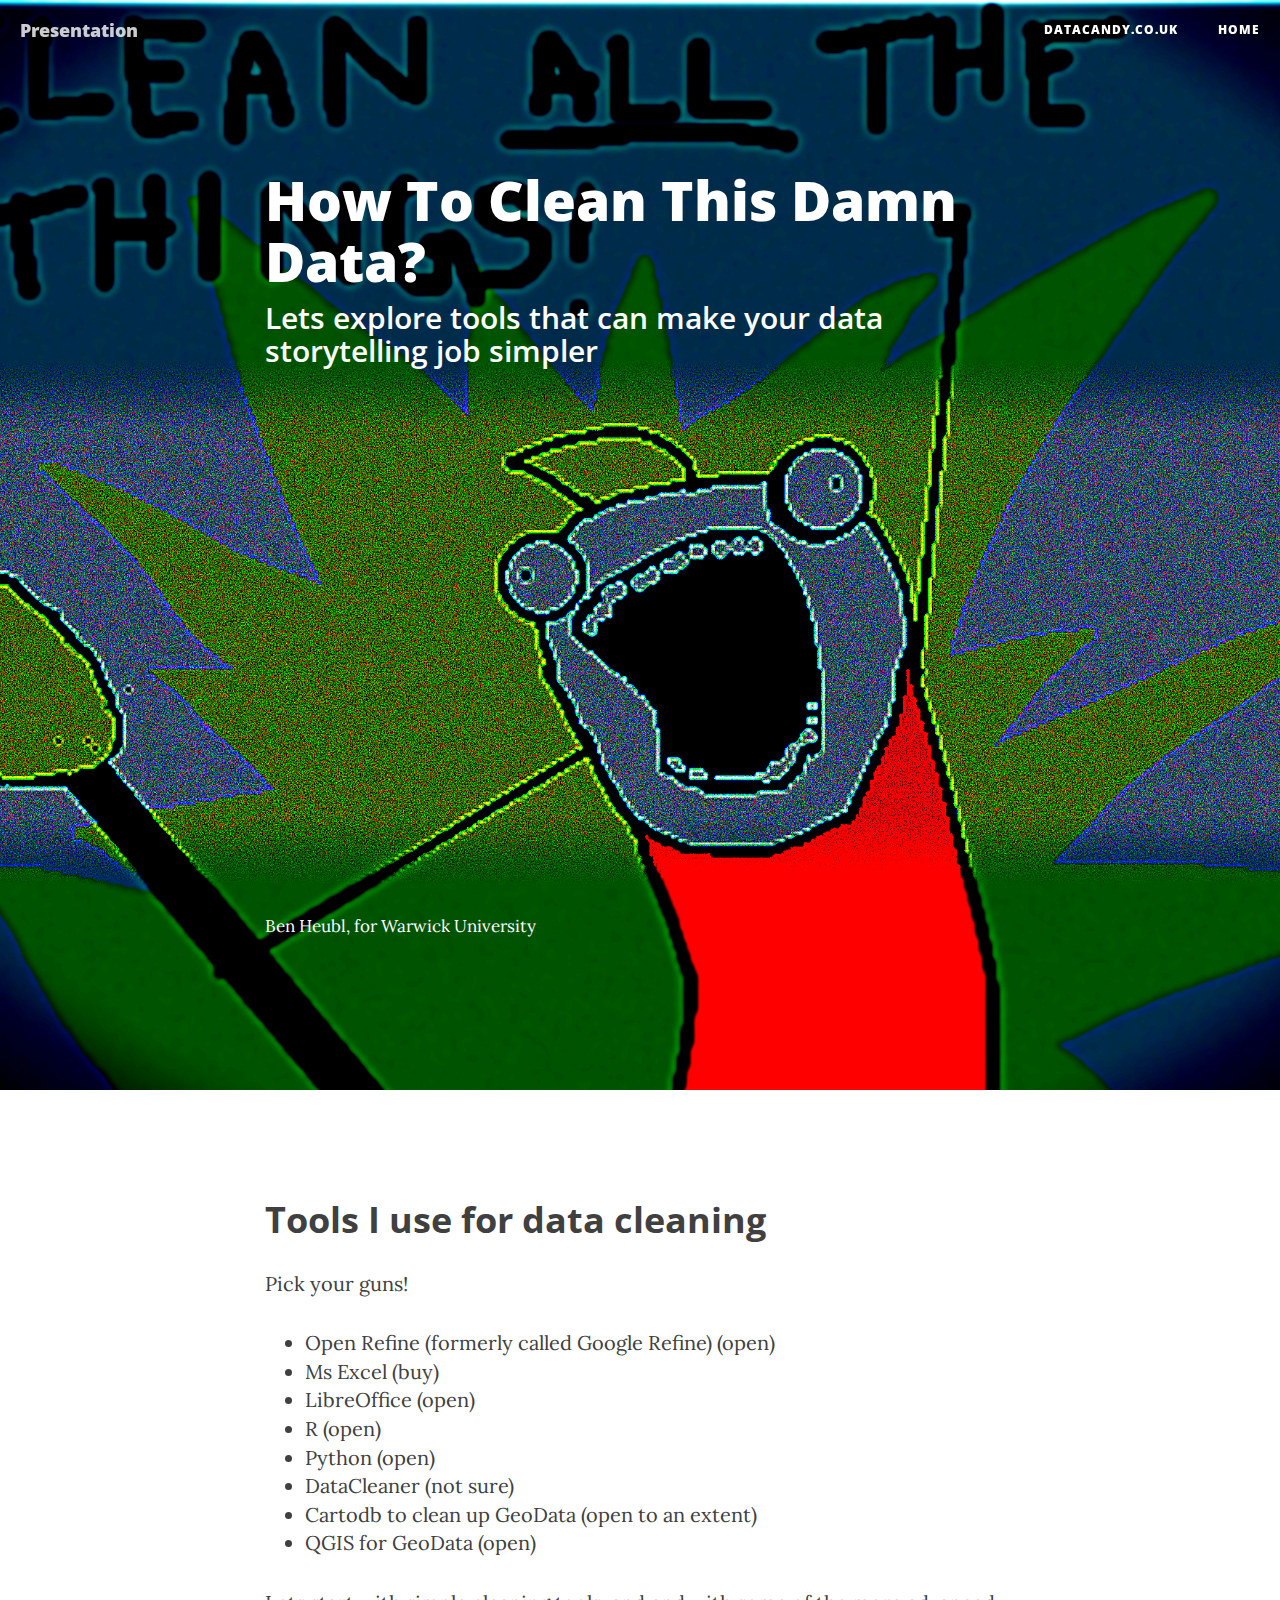
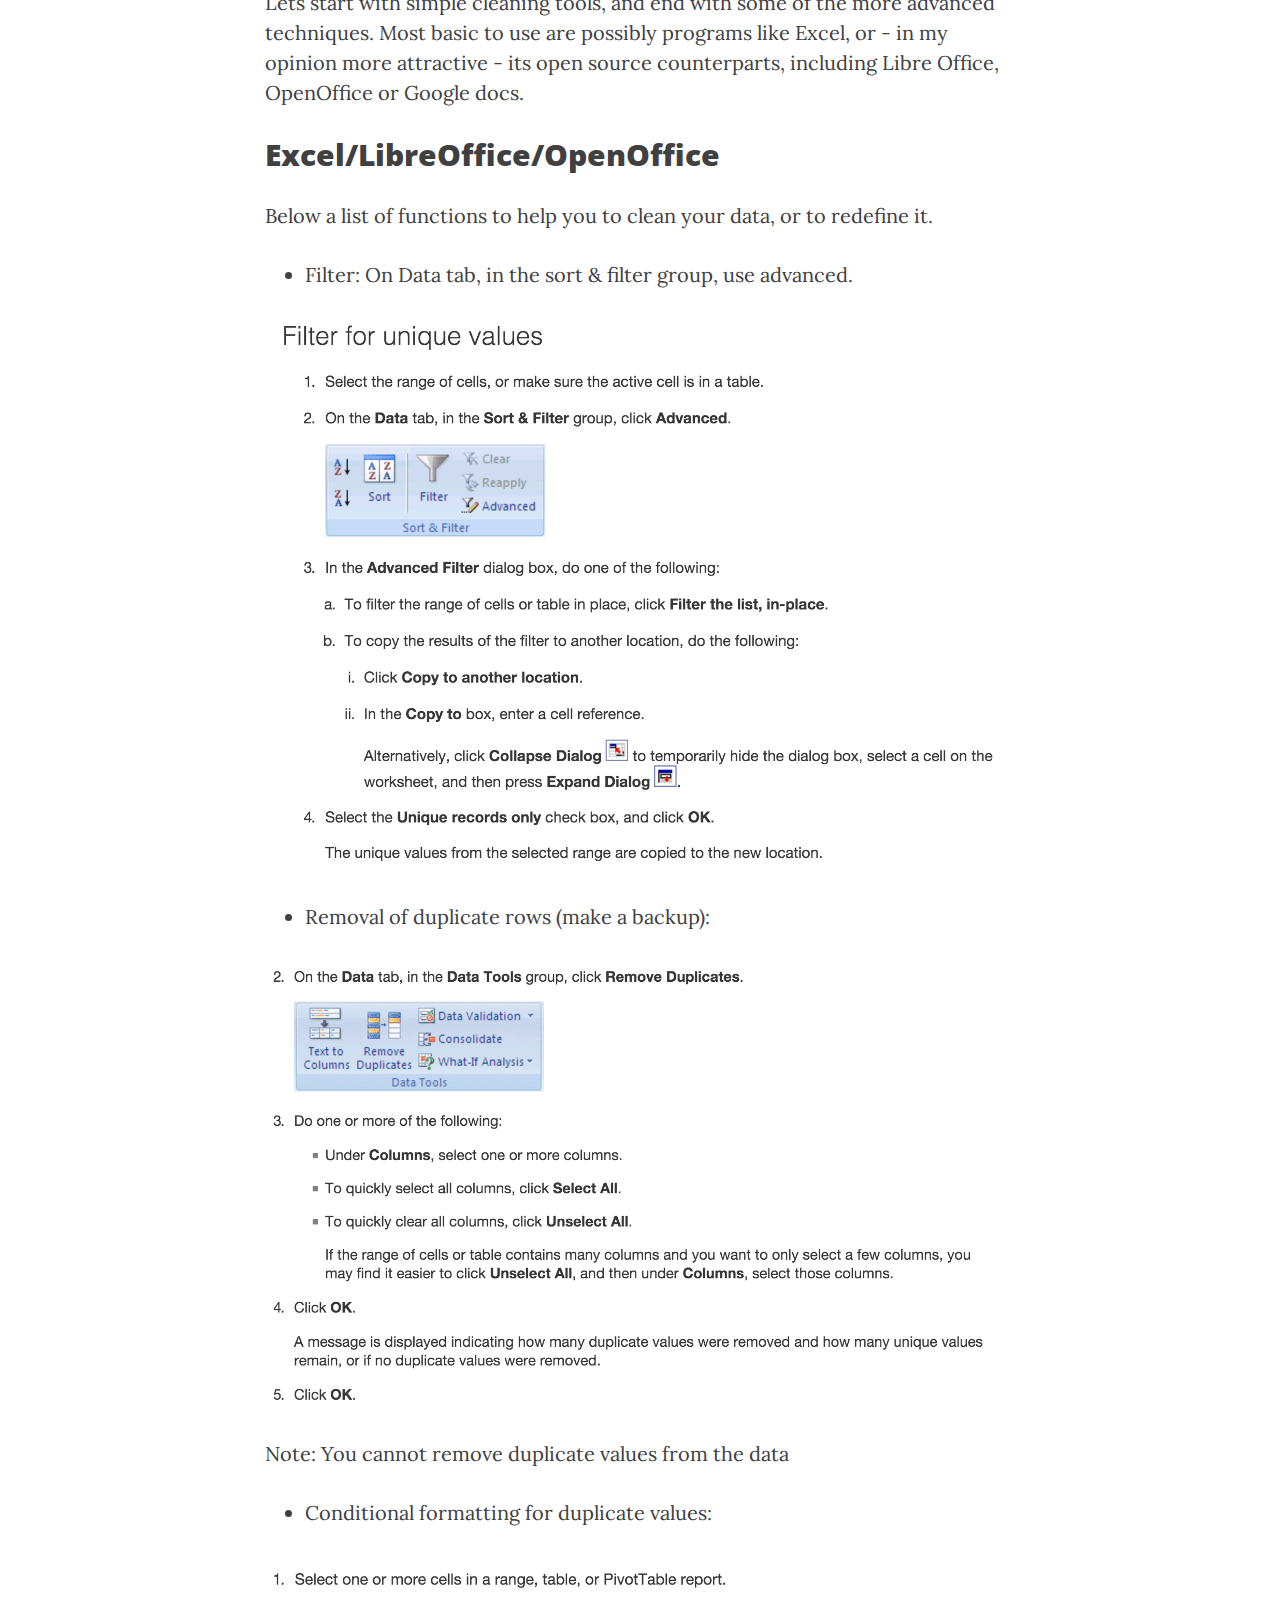
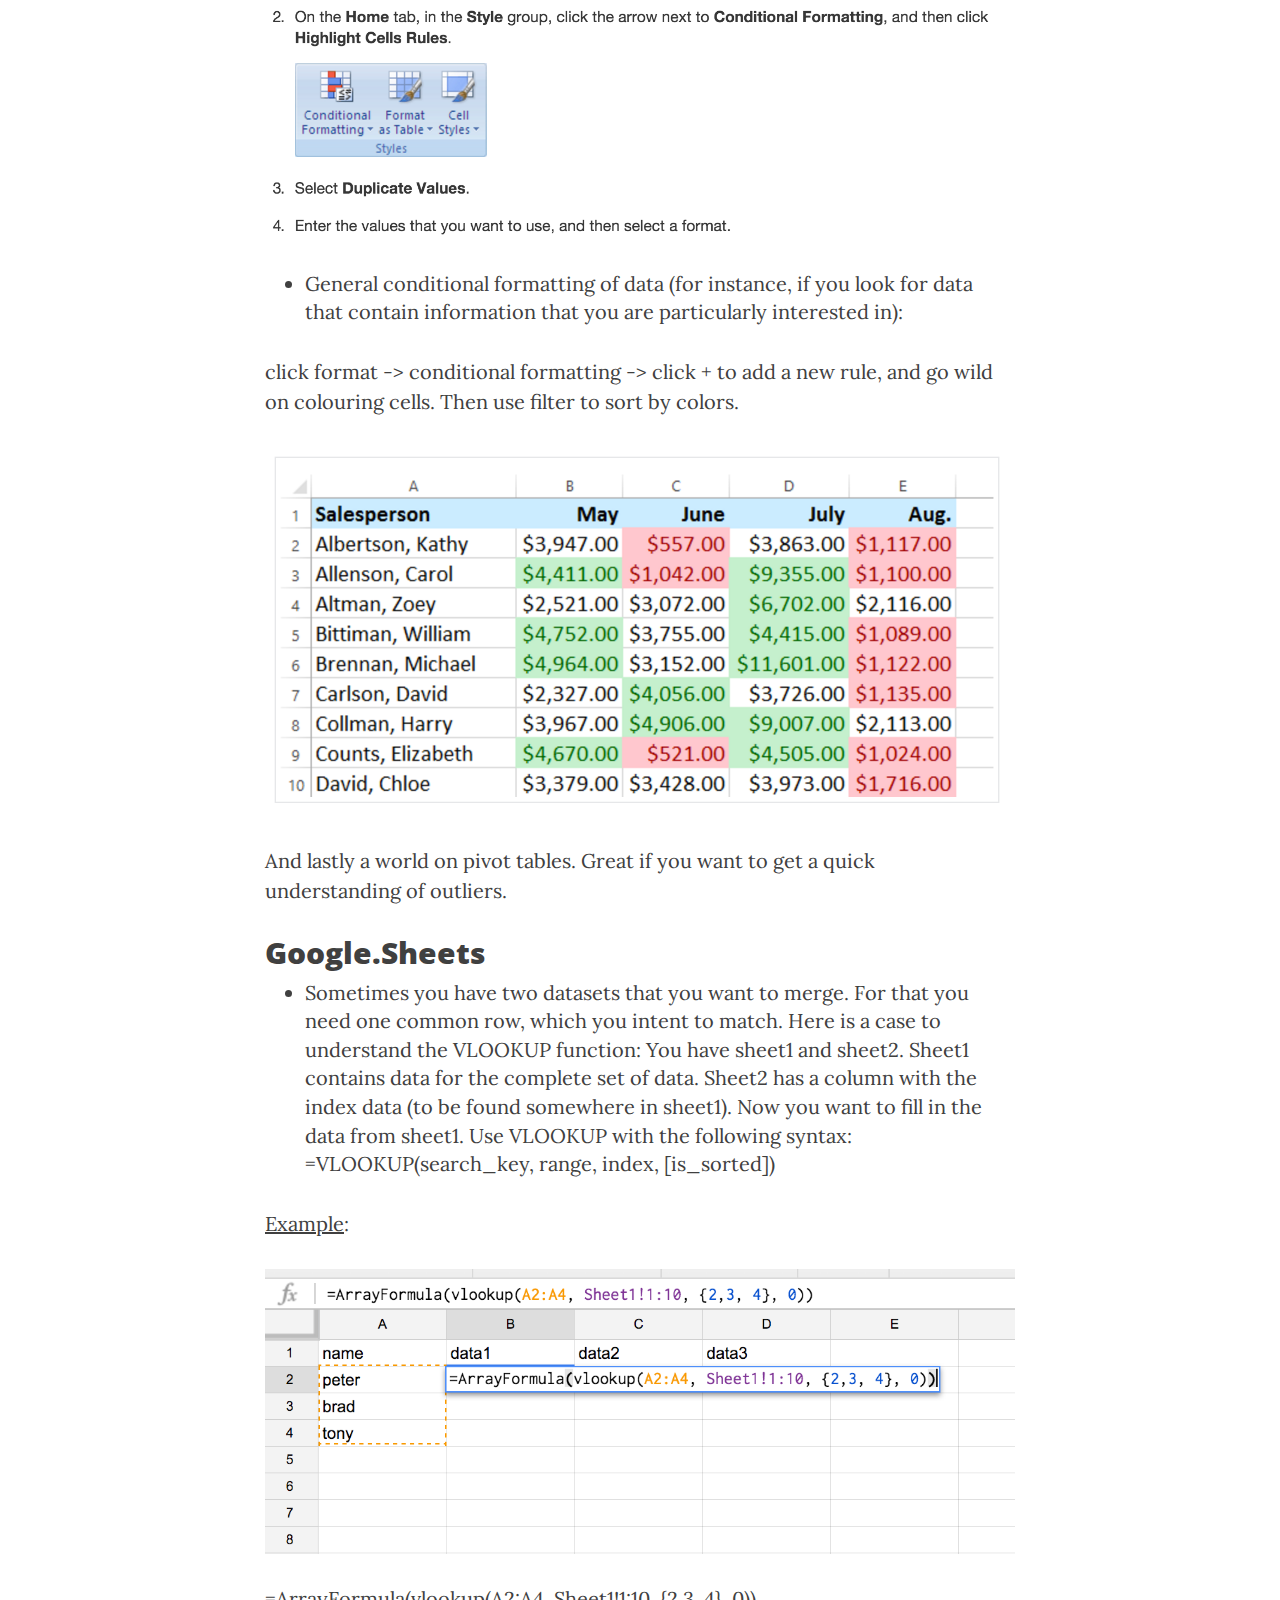
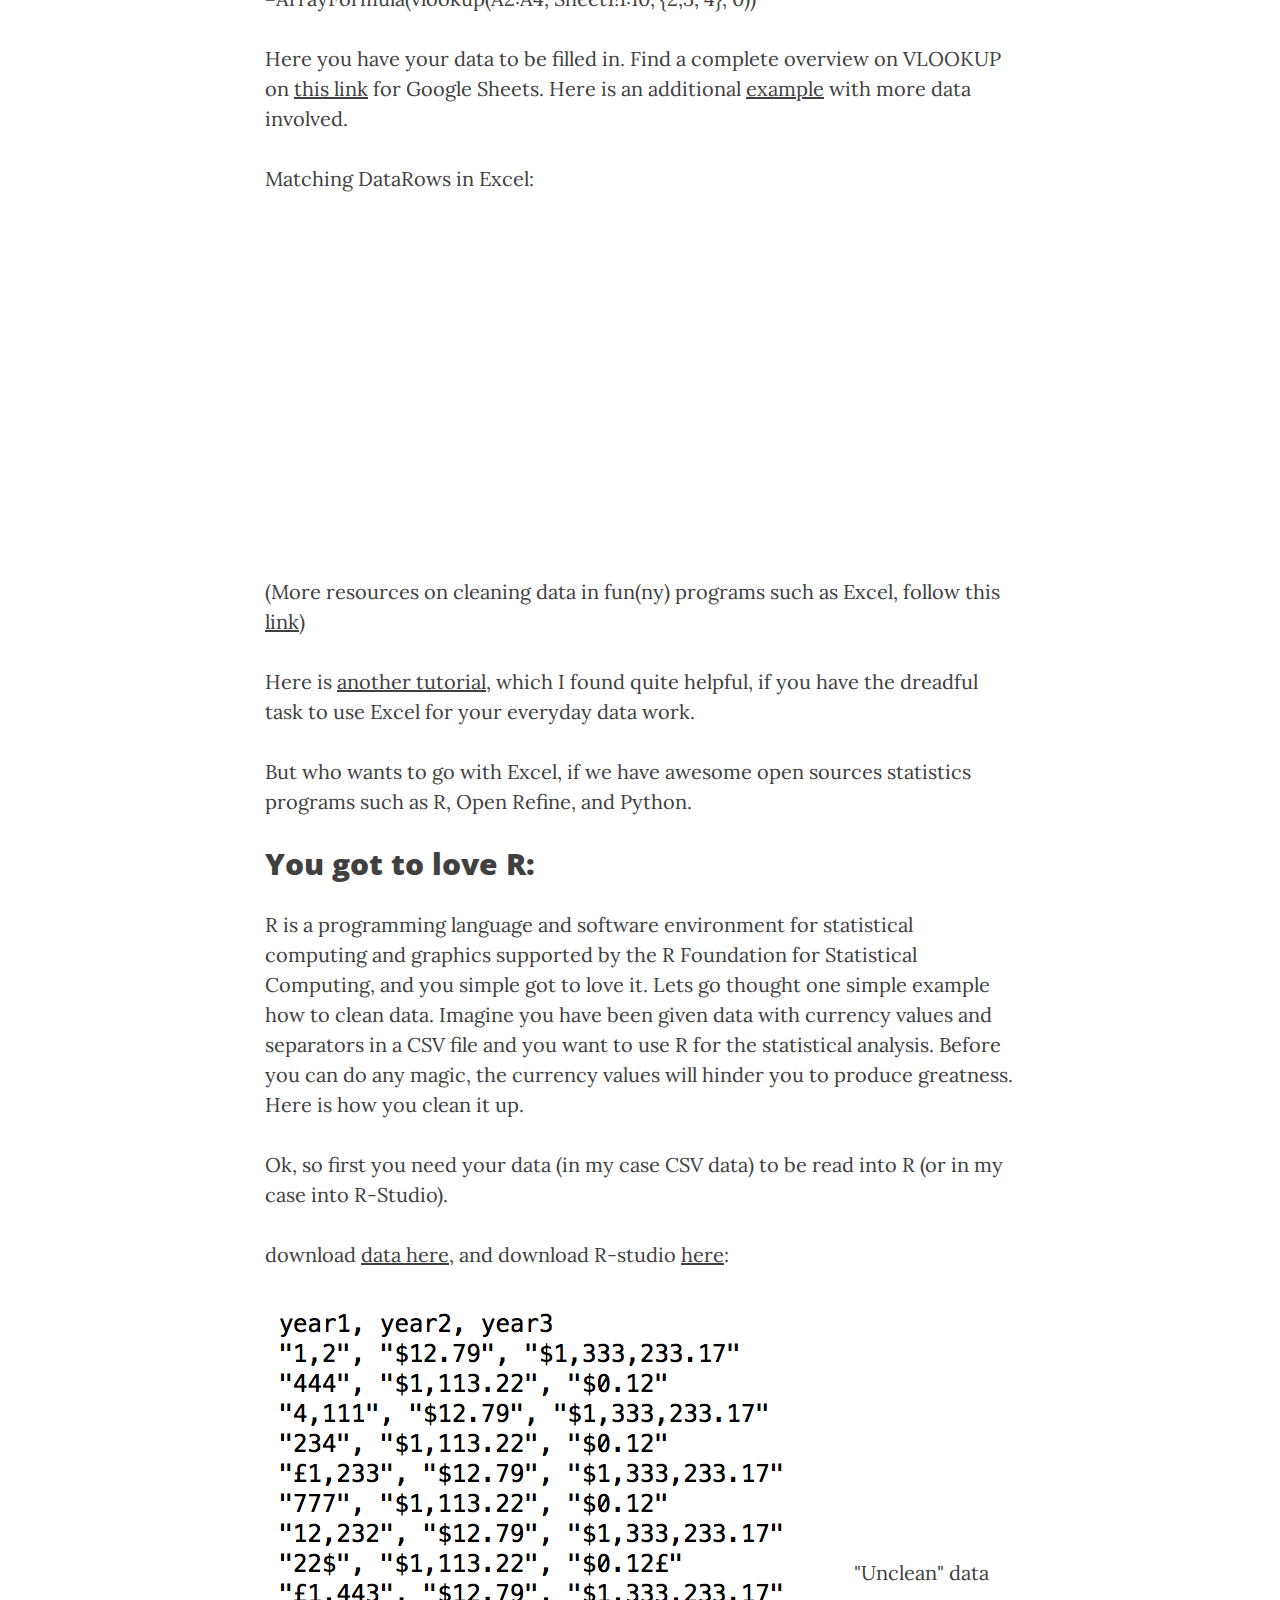
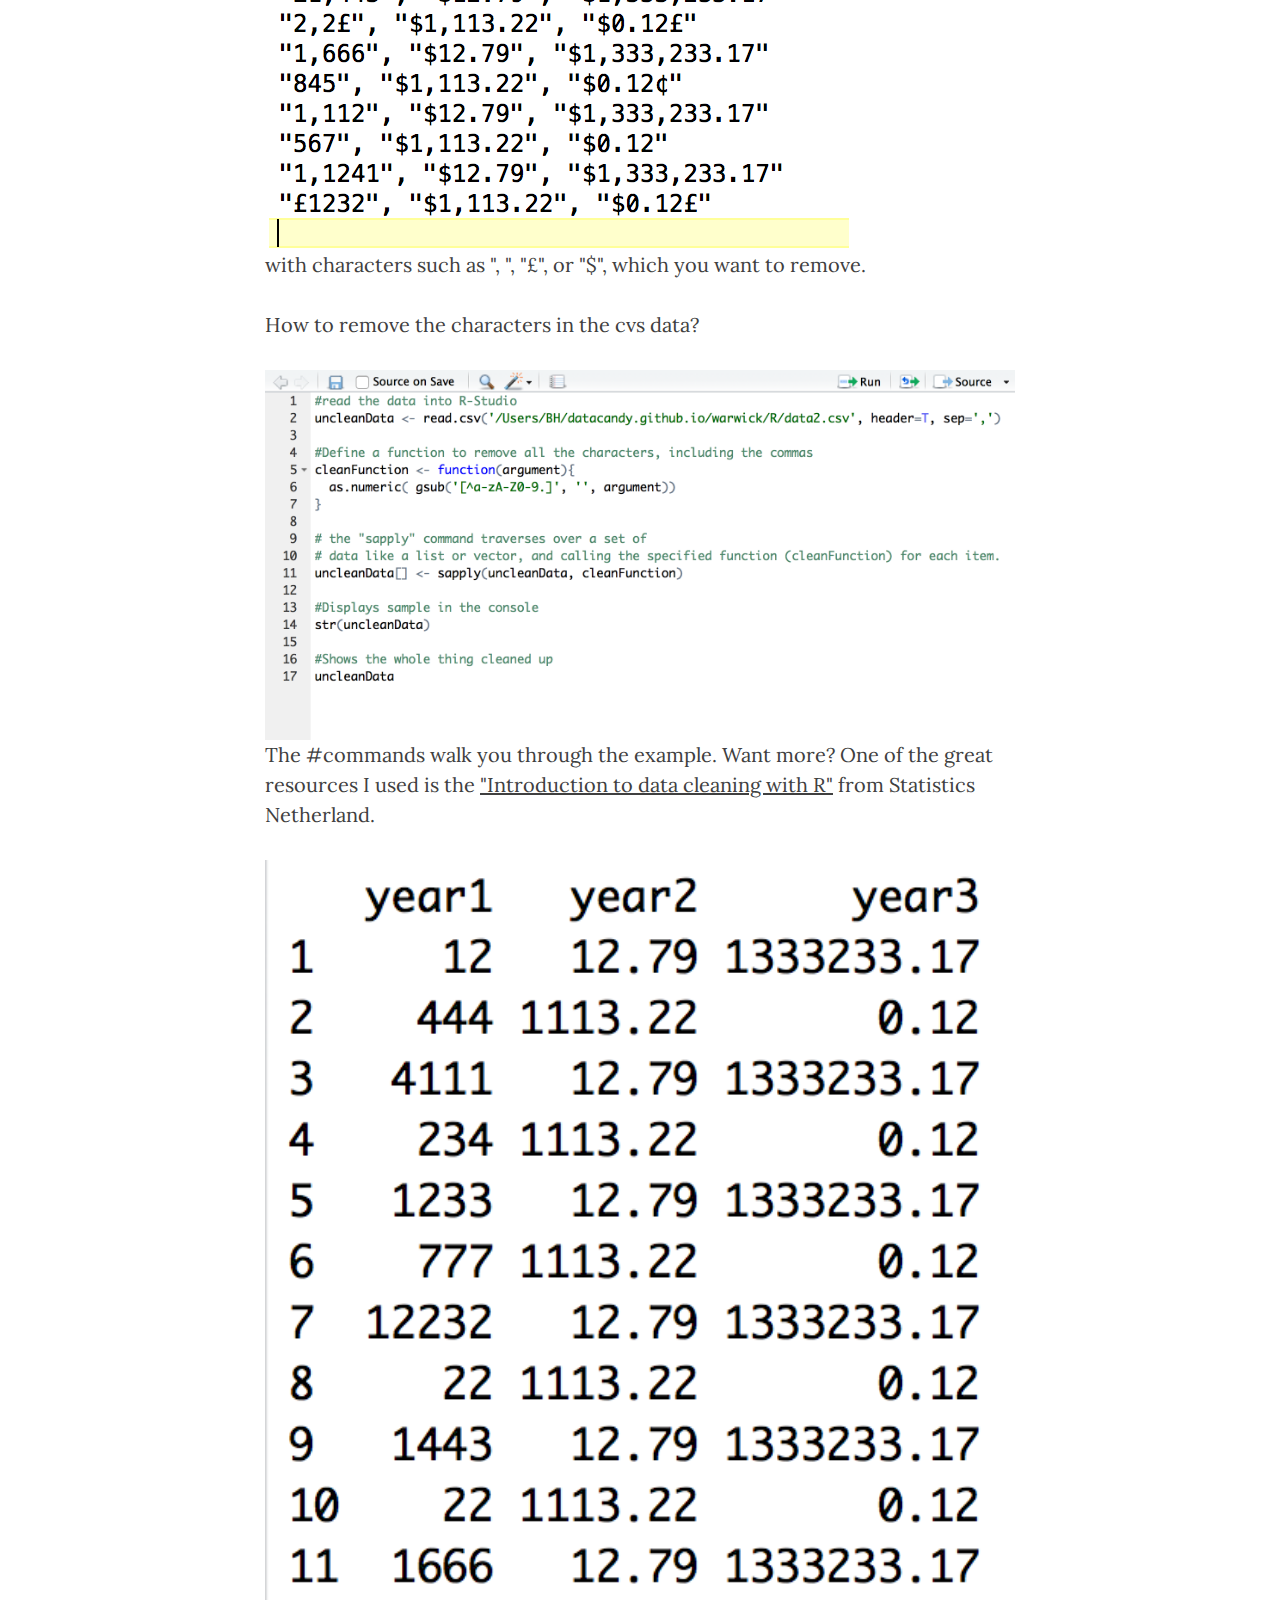
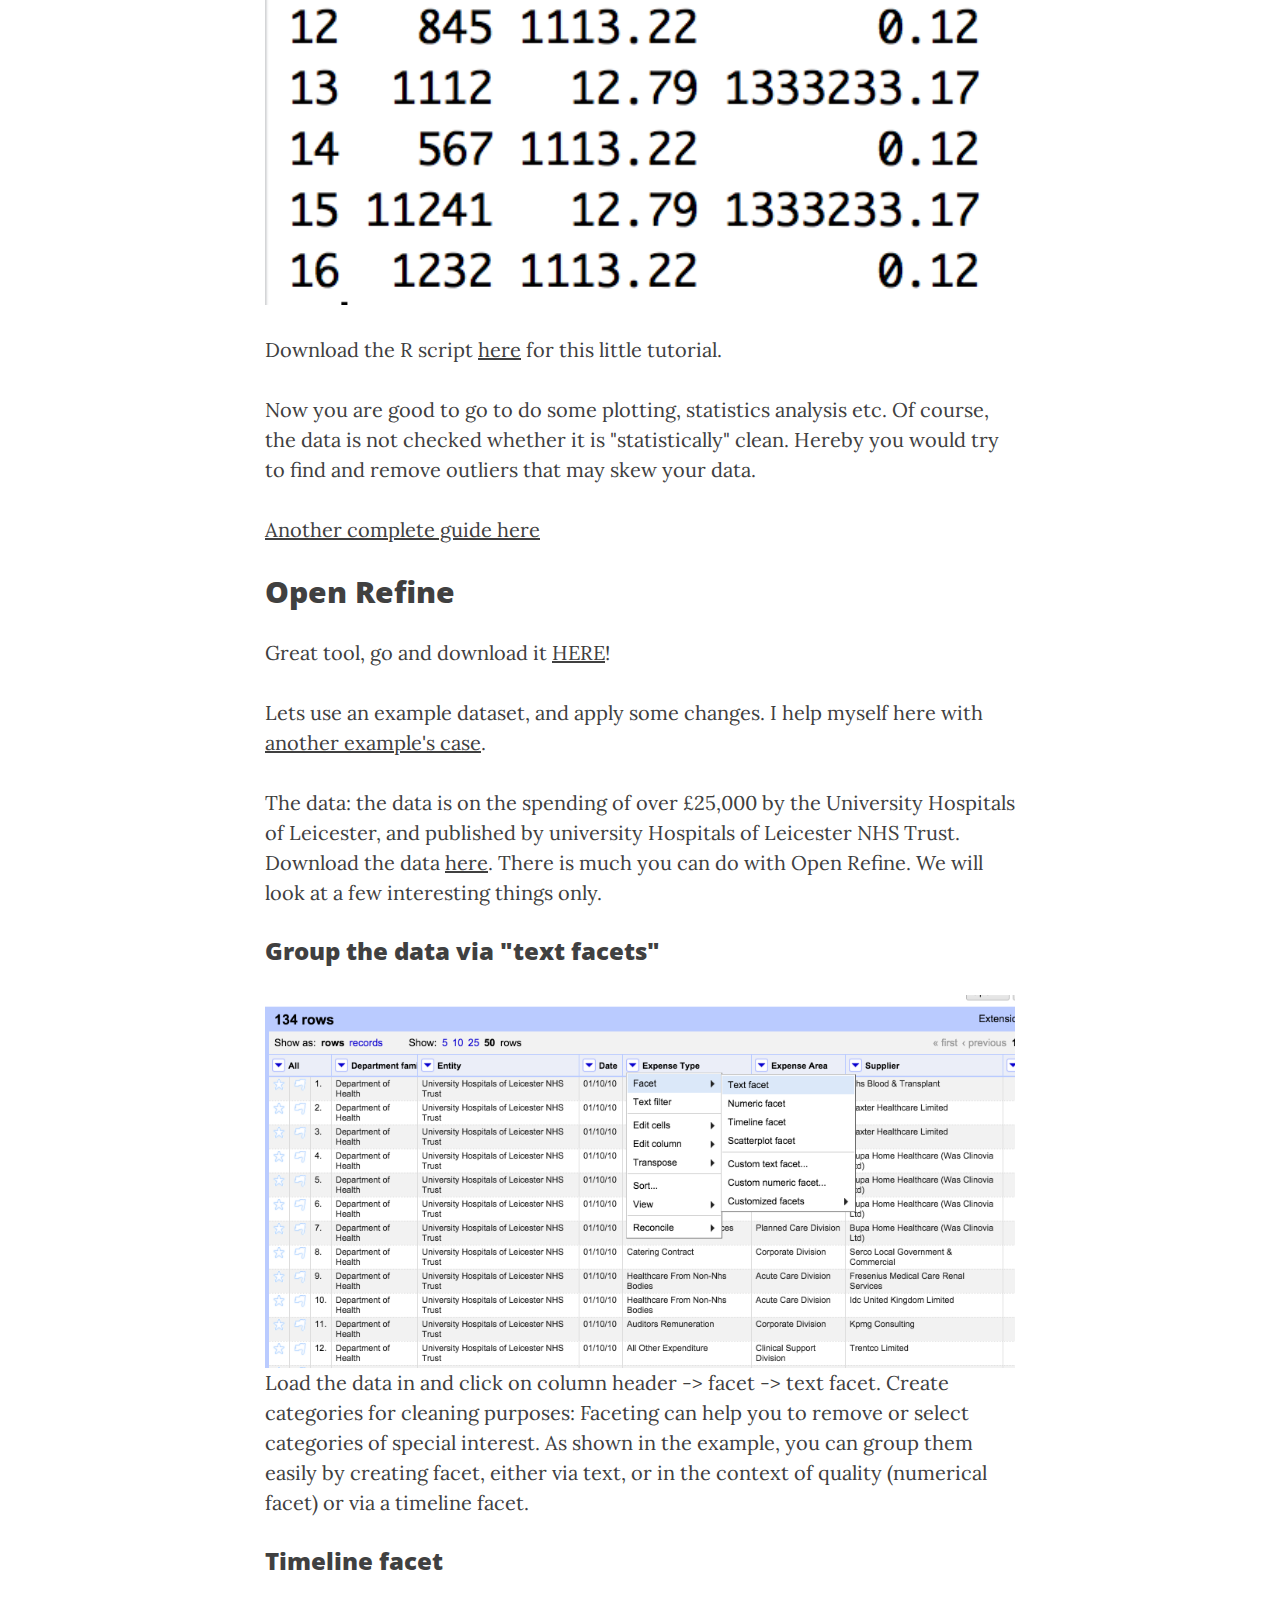
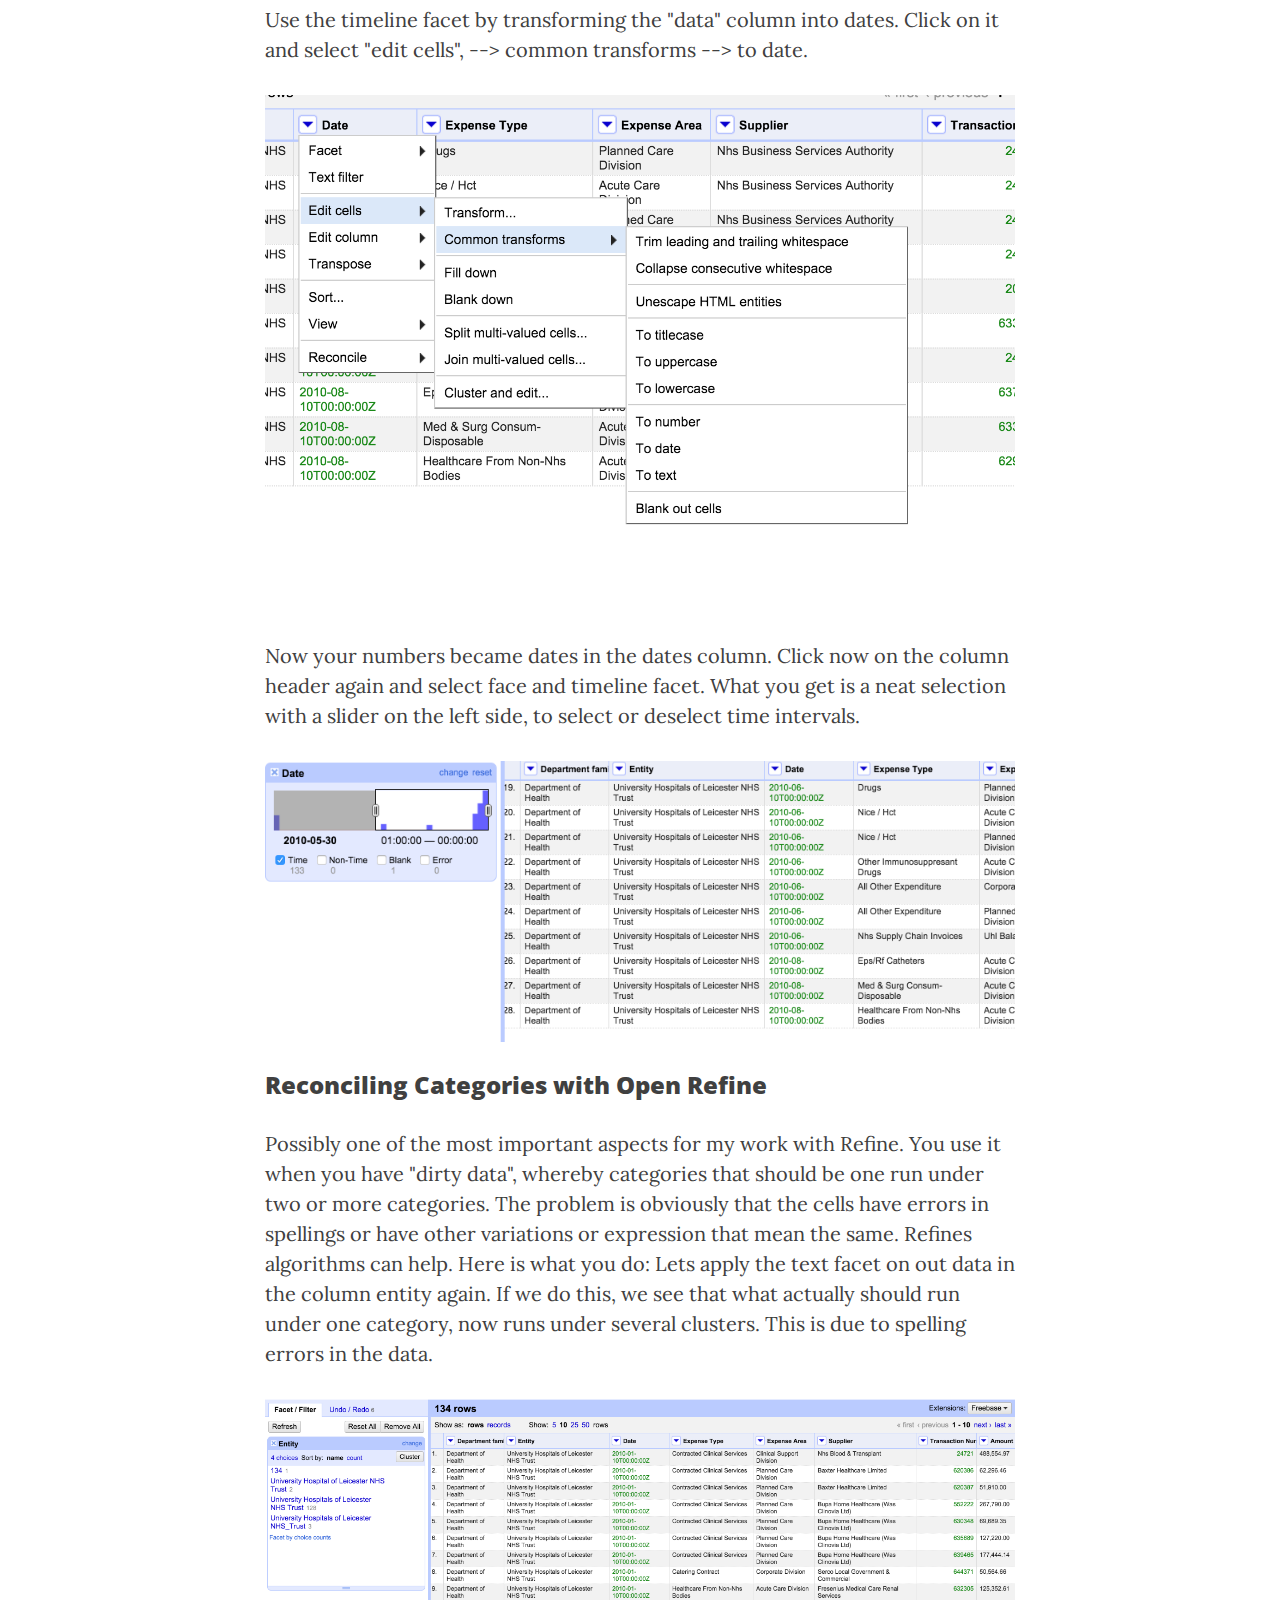
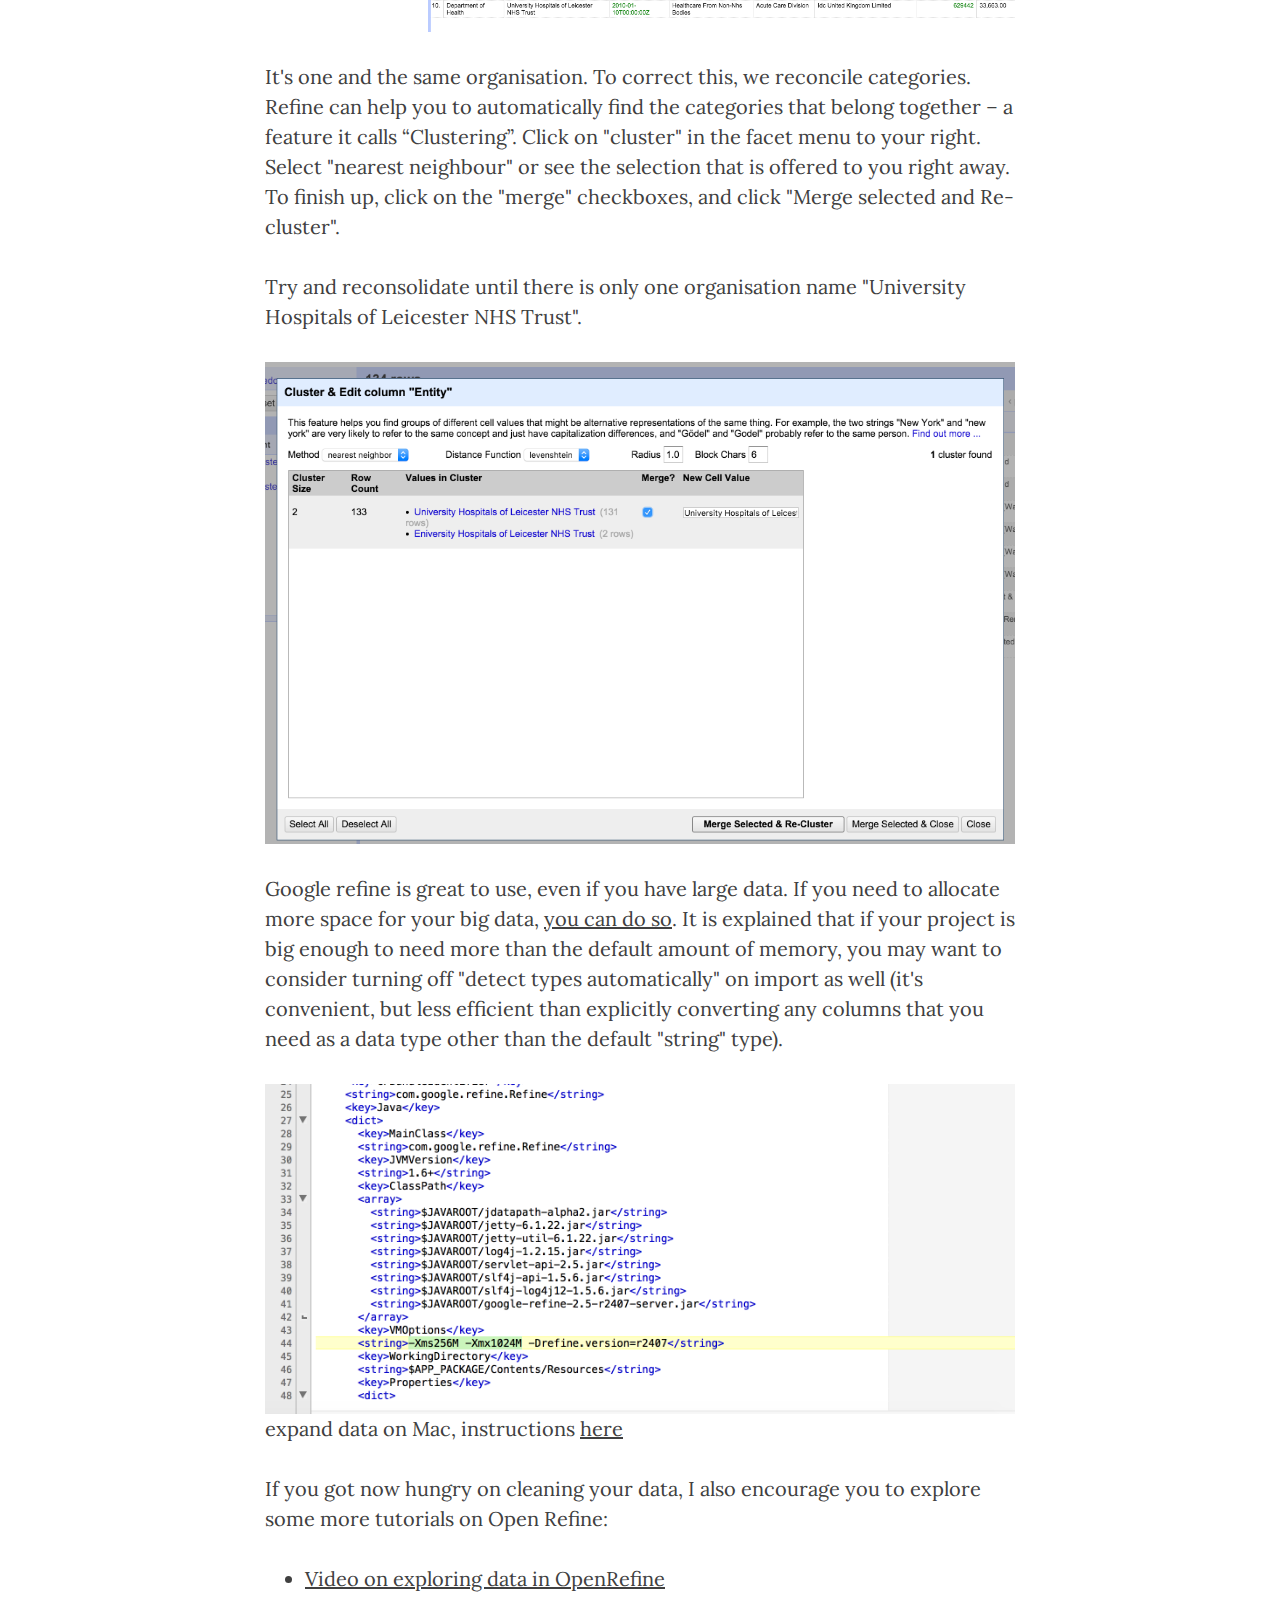
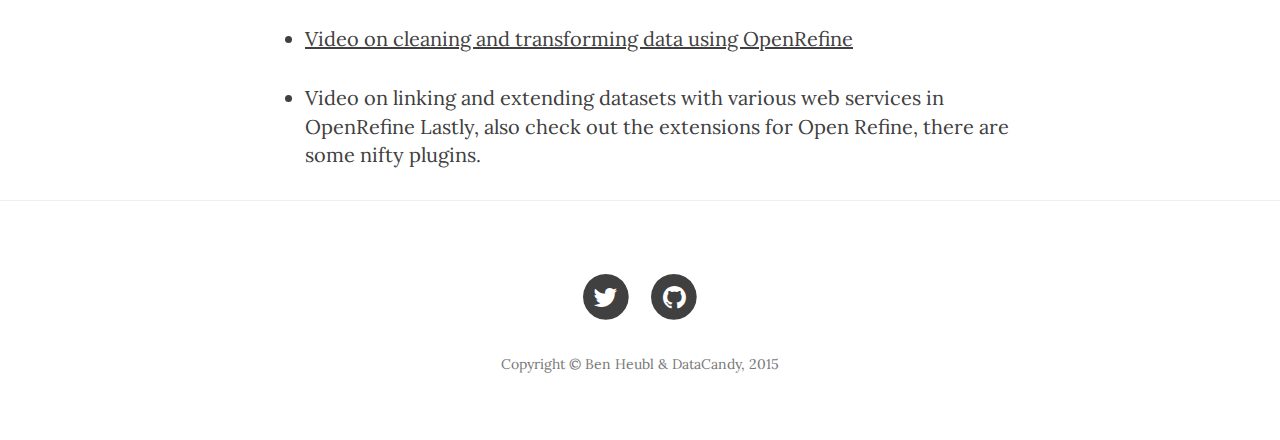
<file: warwick/dataclean/index.html>
<!DOCTYPE html>
<html lang="en">

<head>

    <meta charset="utf-8">
    <meta http-equiv="X-UA-Compatible" content="IE=edge">
    <meta name="viewport" content="width=device-width, initial-scale=1">
    <meta name="description" content="">
    <meta name="author" content="">

    <title>Data Cleaning</title>

    <!-- Bootstrap Core CSS -->
    <link href="css/bootstrap.min.css" rel="stylesheet">

    <!-- Custom CSS -->
    <link href="css/clean-blog.min.css" rel="stylesheet">

    <!-- Custom Fonts -->
    <link href="http://maxcdn.bootstrapcdn.com/font-awesome/4.1.0/css/font-awesome.min.css" rel="stylesheet" type="text/css">
    <link href='http://fonts.googleapis.com/css?family=Lora:400,700,400italic,700italic' rel='stylesheet' type='text/css'>
    <link href='http://fonts.googleapis.com/css?family=Open+Sans:300italic,400italic,600italic,700italic,800italic,400,300,600,700,800' rel='stylesheet' type='text/css'>


    <!-- HTML5 Shim and Respond.js IE8 support of HTML5 elements and media queries -->
    <!-- WARNING: Respond.js doesn't work if you view the page via file:// -->
    <!--[if lt IE 9]>
        <script src="https://oss.maxcdn.com/libs/html5shiv/3.7.0/html5shiv.js"></script>
        <script src="https://oss.maxcdn.com/libs/respond.js/1.4.2/respond.min.js"></script>
    <![endif]-->

</head>

<body>

    <!-- Navigation -->
    <nav class="navbar navbar-default navbar-custom navbar-fixed-top">
        <div class="container-fluid">
            <!-- Brand and toggle get grouped for better mobile display -->
            <div class="navbar-header page-scroll">
                <button type="button" class="navbar-toggle" data-toggle="collapse" data-target="#bs-example-navbar-collapse-1">
                    <span class="sr-only">Toggle navigation</span>
                    <span class="icon-bar"></span>
                    <span class="icon-bar"></span>
                    <span class="icon-bar"></span>
                </button>
                <a class="navbar-brand" href="http://slides.com/benheubl1/deck/live#/">Presentation</a>
            </div>

            <!-- Collect the nav links, forms, and other content for toggling -->
            <div class="collapse navbar-collapse" id="bs-example-navbar-collapse-1">
                <ul class="nav navbar-nav navbar-right">
                    <li>
                        <a href="http://datacandy.co.uk/">DataCandy.co.uk</a>
                    </li>
                    <li>
                        <a href="http://datacandy.github.io/warwick/">Home</a>
                    </li>
                </ul>
            </div>
            <!-- /.navbar-collapse -->
        </div>
        <!-- /.container -->
    </nav>

    <!-- Page Header -->
    <!-- Set your background image for this header on the line below. -->
    <header class="intro-header" style="background-image: url('img/post-bg.png')">
        <div class="container">
            <div class="row">
                <div class="col-lg-8 col-lg-offset-2 col-md-10 col-md-offset-1">
                    <div class="post-heading">
                        <h1>How To Clean This Damn Data?</h1>
                        <h2 class="subheading">Lets explore tools that can make your data storytelling job simpler</h2>
                        <br><br><br> <br><br><br>
                        <br><br><br> <br><br><br>
                        <br><br><br> <br><br><br>
                       <span class="small">Ben Heubl, for Warwick University</span>
                    </div>
               <!--      <div id="particles">
                            <div id="intro">
                            </div>
                        </div> -->

                </div>
            </div>
        </div>
    </header>

    <!-- Post Content -->
    <article>
        <div class="container">
            <div class="row">
                <div class="col-lg-8 col-lg-offset-2 col-md-10 col-md-offset-1">
                    <p></p>

                    <p></p>

                    <h2 class="section-heading">Tools I use for data cleaning</h2>

                    <p>Pick your guns!</p>

                    <ul>
                    <li><a href="https://github.com/OpenRefine">Open Refine (formerly called Google Refine)</a> (open)</li>
                    <li>Ms Excel (buy)</li>
                    <li><a href="https://www.libreoffice.org/">LibreOffice (open)</a></li>
                    <li>R (open)</li>
                    <li>Python (open)</li>
                    <li><a href="http://datacleaner.org/">DataCleaner (not sure)</a></li>
                    <li>Cartodb to clean up GeoData (open to an extent)</li>
                    <li><a href="http://www.qgis.org/en/site/">QGIS for GeoData</a> (open)</li>
                    </ul>


                    <p>Lets start with simple cleaning tools, and end with some of the more advanced techniques. Most basic to use are possibly programs like Excel, or - in my opinion more attractive - its open source counterparts, including Libre Office, OpenOffice or Google docs.</p>

                    <h2>Excel/LibreOffice/OpenOffice</h2>

                    <p>Below a list of functions to help you to clean your data, or to redefine it.</p>

                    <ul>
                    <li>Filter: On Data tab, in the sort &amp; filter group, use advanced.</li>
                    </ul>


                    <p><img src="clean1.png" alt="image" width="100%"/></p>

                    <ul>
                    <li>Removal of duplicate rows (make a backup):</li>
                    </ul>


                    <p><img src="clean2.png" alt="image" width="100%" /></p>

                    <p>Note: You cannot remove duplicate values from the data</p>

                    <ul>
                    <li>Conditional formatting for duplicate values:</li>
                    </ul>


                    <p><img src="clean3.png" alt="image" width="100%"/></p>

                    <ul>
                    <li>General conditional formatting of data (for instance, if you look for data that contain information that you are particularly interested in):</li>
                    </ul>


                    <p>click format -> conditional formatting -> click + to add a new rule, and go wild on colouring cells. Then use filter to sort by colors.</p>

                    <p><img src="clean4.png" alt="image" width="100%"/></p>

                    <p>And lastly a world on pivot tables. Great if you want to get a quick understanding of outliers.</p>

                    <h2>Google.Sheets</h2>

                    <ul>
                    <li>Sometimes you have two datasets that you want to merge. For that you need one common row, which you intent to match. Here is a case to understand the VLOOKUP function:
                    You have sheet1 and sheet2. Sheet1 contains data for the complete set of data. Sheet2 has a column with the index data (to be found somewhere in sheet1). Now you want to fill in the data from sheet1. Use VLOOKUP with the following syntax:
                    =VLOOKUP(search_key, range, index, [is_sorted])</li>
                    </ul>


                    <p><a href="https://docs.google.com/spreadsheets/d/1Nm4g76kLsLSpK_llXn_y1YKGU6aa_xh-p4vsWOtLPLQ/edit?usp=sharing">Example</a>:</p>

                    <p><img src="clean5.png" alt="image" width="100%" /></p>

                    <p>=ArrayFormula(vlookup(A2:A4, Sheet1!1:10, {2,3, 4}, 0))</p>

                    <p>Here you have your data to be filled in. Find a complete overview on VLOOKUP on <a href="https://support.google.com/docs/answer/3093318?hl=en">this link</a> for Google Sheets. Here is an additional <a href="https://productforums.google.com/forum/#!topic/docs/fMU6TvOZ0TU">example</a> with more data involved.</p>

                    <p>Matching DataRows in Excel:</p>

                    <iframe width="420" height="315" src="https://www.youtube.com/embed/AeYOODc-Ejs?rel=0&amp;controls=0&amp;showinfo=0" frameborder="0" allowfullscreen></iframe>


                    <p>(More resources on cleaning data in fun(ny) programs such as Excel, follow this <a href="https://support.office.com/en-nz/article/Top-ten-ways-to-clean-your-data-2844b620-677c-47a7-ac3e-c2e157d1db19#bmcleaning_your_data">link</a>)</p>

                    <p>Here is <a href="https://breakingintowallstreet.com/biws/advanced-formulas-in-excel-index-match-indirect/">another tutorial</a>, which I found quite helpful, if you have the dreadful task to use Excel for your everyday data work.</p>

                    <p>But who wants to go with Excel, if we have awesome open sources statistics programs such as R, Open Refine, and Python.</p>

                    <h2>You got to love R:</h2>

                    <p>R is a programming language and software environment for statistical computing and graphics supported by the R Foundation for Statistical Computing, and you simple got to love it. Lets go thought one simple example how to clean data. Imagine you have been given data with currency values and separators in a CSV file and you want to use R for the statistical analysis. Before you can do any magic, the currency values will hinder you to produce greatness. Here is how you clean it up.</p>

                    <p>Ok, so first you need your data (in my case CSV data) to be read into R (or in my case into R-Studio).</p>

                    <p>download <a href="http://">data here</a>, and download R-studio <a href="https://www.rstudio.com/products/rstudio/download/">here</a>:</p>

                    <p><img src="clean6.png" alt="image" />
                    "Unclean" data with characters such as ", ", "£", or "$", which you want to remove.</p>

                    <p>How to remove the characters in the cvs data?</p>

                    <p><img src="clean7.png" alt="image" width="100%" />
                    The #commands walk you through the example. Want more? One of the great resources I used is the <a href="https://cran.r-project.org/doc/contrib/de_Jonge+van_der_Loo-Introduction_to_data_cleaning_with_R.pdf">"Introduction to data cleaning with R"</a> from Statistics Netherland.</p>

                    <p><img src="clean8.png" alt="image" width="100%" /></p>

                    <p>Download the R script <a href="http://">here</a> for this little tutorial.</p>

                    <p>Now you are good to go to do some plotting, statistics analysis etc. Of course, the data is not checked whether it is "statistically" clean. Hereby you would try to find and remove outliers that may skew your data.</p>

                    <p><a href="https://stat.ethz.ch/R-manual/R-devel/library/base/html/merge.html">Another complete guide here</a></p>

                    <h2>Open Refine</h2>

                    <p>Great tool, go and download it <a href="http://openrefine.org/download.html">HERE</a>!</p>

                    <p>Lets use an example dataset, and apply some changes. I help myself here with <a href="http://schoolofdata.org/handbook/recipes/cleaning-data-with-refine/">another example's case</a>.</p>

                    <p>The data: the data is on the spending of over £25,000 by the University Hospitals of Leicester, and published by university Hospitals of Leicester NHS Trust. Download the data <a href="link">here</a>. There is much you can do with Open Refine. We will look at a few interesting things only.</p>

                    <h3>Group the data via "text facets"</h3>

                    <p><img src="clean12.png" alt="image" width="100%"/>
                    Load the data in and click on column header -> facet -> text facet.
                    Create categories for cleaning purposes: Faceting can help you to remove or select categories of special interest. As shown in the example, you can group them easily by creating facet, either via text, or in the context of quality (numerical facet) or via a timeline facet.</p>

                    <h3>Timeline facet</h3>

                    <p>Use the timeline facet by transforming the "data" column into dates. Click on it and select "edit cells", --> common transforms --> to date.</p>

                    <p><img src="clean10.png" alt="image" width="100%" /></p>

                    <p>Now your numbers became dates in the dates column. Click now on the column header again and select face and timeline facet. What you get is a neat selection with a slider on the left side, to select or deselect time intervals.</p>

                    <p><img src="clean11.png" alt="image" width="100%"/></p>

                    <h3>Reconciling Categories with Open Refine</h3>

                    <p>Possibly one of the most important aspects for my work with Refine. You use it when you have "dirty data", whereby categories that should be one run under two or more categories. The problem is obviously that the cells have errors in spellings or have other variations or expression that mean the same. Refines algorithms can help. Here is what you do:
                    Lets apply the text facet on out data in the column entity again. If we do this, we see that what actually should run under one category, now runs under several clusters. This is due to spelling errors in the data.</p>

                    <p><img src="clean14.png" alt="image" width="100%" /></p>


                    <p>It's one and the same organisation. To correct this, we reconcile categories. Refine can help you to automatically find the categories that belong together – a feature it calls “Clustering”. Click on "cluster" in the facet menu to your right. Select "nearest neighbour" or see the selection that is offered to you right away. To finish up, click on the "merge" checkboxes, and click "Merge selected and Re-cluster".</p>

                    <p>Try and reconsolidate until there is only one organisation name "University Hospitals of Leicester NHS Trust".</p>

                    <p><img src="clean15.png" alt="image" width="100%" /></p>

                    <p>Google refine is great to use, even if you have large data. If you need to allocate more space for your big data, <a href="https://github.com/OpenRefine/OpenRefine/wiki/FAQ:-Allocate-More-Memory">you can do so</a>. It is  explained that if your project is big enough to need more than the default amount of memory, you may want to consider turning off "detect types automatically" on import as well (it's convenient, but less efficient than explicitly converting any columns that you need as a data type other than the default "string" type).</p>

                    <p><img src="clean9.png" alt="image" width="100%" />
                    expand data on Mac, instructions <a href="https://github.com/OpenRefine/OpenRefine/wiki/FAQ:-Allocate-More-Memory">here</a></p>

                    <p>If you got now hungry on cleaning your data, I also encourage you to explore some more tutorials on Open Refine:</p>

                    <ul>
                    <li><p><a href="https://www.youtube.com/watch?feature=player_embedded&amp;v=cO8NVCs_Ba0">Video on exploring data in OpenRefine
                    </a></p></li>
                    <li><p><a href="https://www.youtube.com/watch?feature=player_embedded&amp;v=cO8NVCs_Ba0">Video on cleaning and transforming data using OpenRefine</a></p></li>
                    <li><a href="https://www.youtube.com/watch?feature=player_embedded&amp;v=5tsyz3ibYzk">Video on linking and extending datasets with various web services in OpenRefine</a>
                    Lastly, also check out the extensions for Open Refine, there are some nifty plugins.</li>
                    </ul>


                </div>
            </div>
        </div>
    </article>

    <hr>

    <!-- Footer -->
    <footer>
        <div class="container">
            <div class="row">
                <div class="col-lg-8 col-lg-offset-2 col-md-10 col-md-offset-1">
                    <ul class="list-inline text-center">
                        <li>
                            <a href="https://twitter.com/datajshack">
                                <span class="fa-stack fa-lg">
                                    <i class="fa fa-circle fa-stack-2x"></i>
                                    <i class="fa fa-twitter fa-stack-1x fa-inverse"></i>
                                </span>
                            </a>
                        </li>
    
                        <li>
                            <a href="https://github.com/datacandy">
                                <span class="fa-stack fa-lg">
                                    <i class="fa fa-circle fa-stack-2x"></i>
                                    <i class="fa fa-github fa-stack-1x fa-inverse"></i>
                                </span>
                            </a>
                        </li>
                    </ul>
      <p class="copyright text-muted">Copyright &copy; Ben Heubl & DataCandy, 2015</p>                </div>
            </div>
        </div>
    </footer>

    <!-- jQuery -->
    <script src="js/jquery.js"></script>

    <!-- Bootstrap Core JavaScript -->
    <script src="js/bootstrap.min.js"></script>

    <!-- Custom Theme JavaScript -->
    <script src="js/clean-blog.min.js"></script>

</body>

</html>
</file>
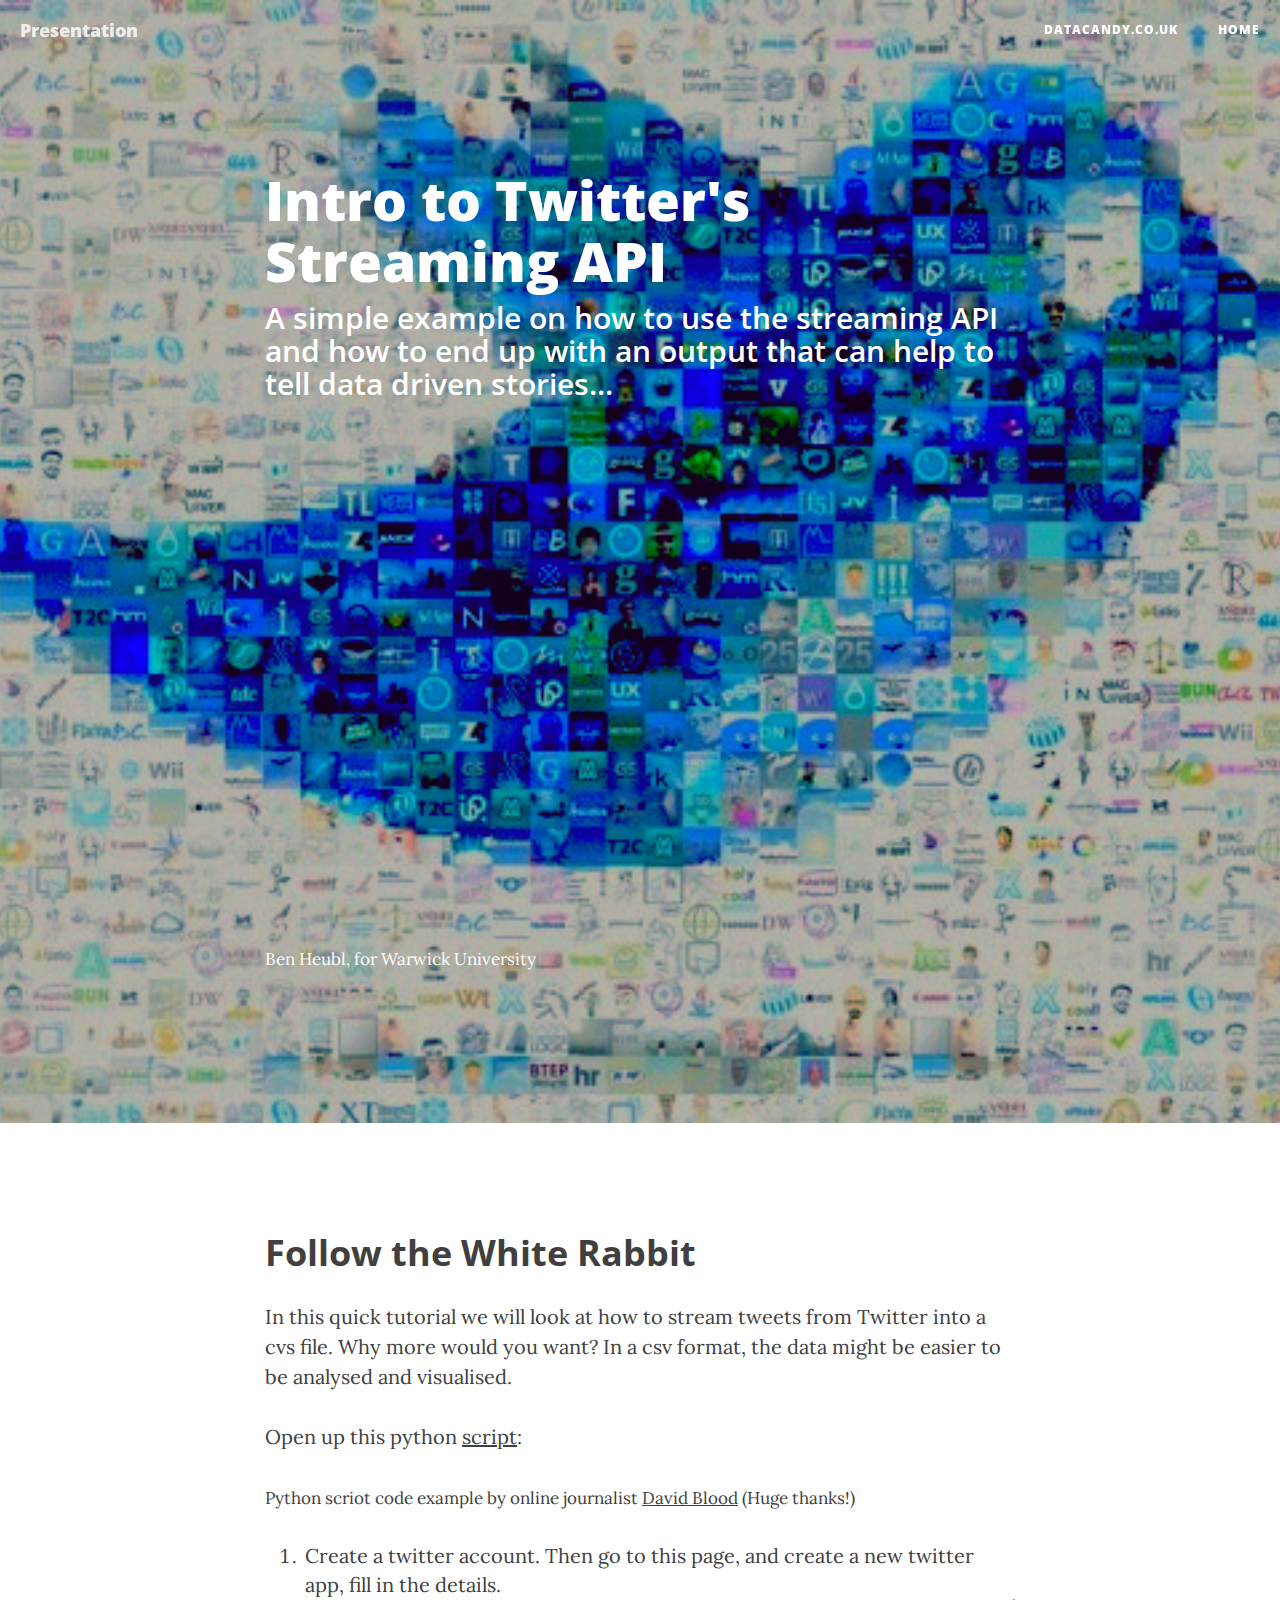
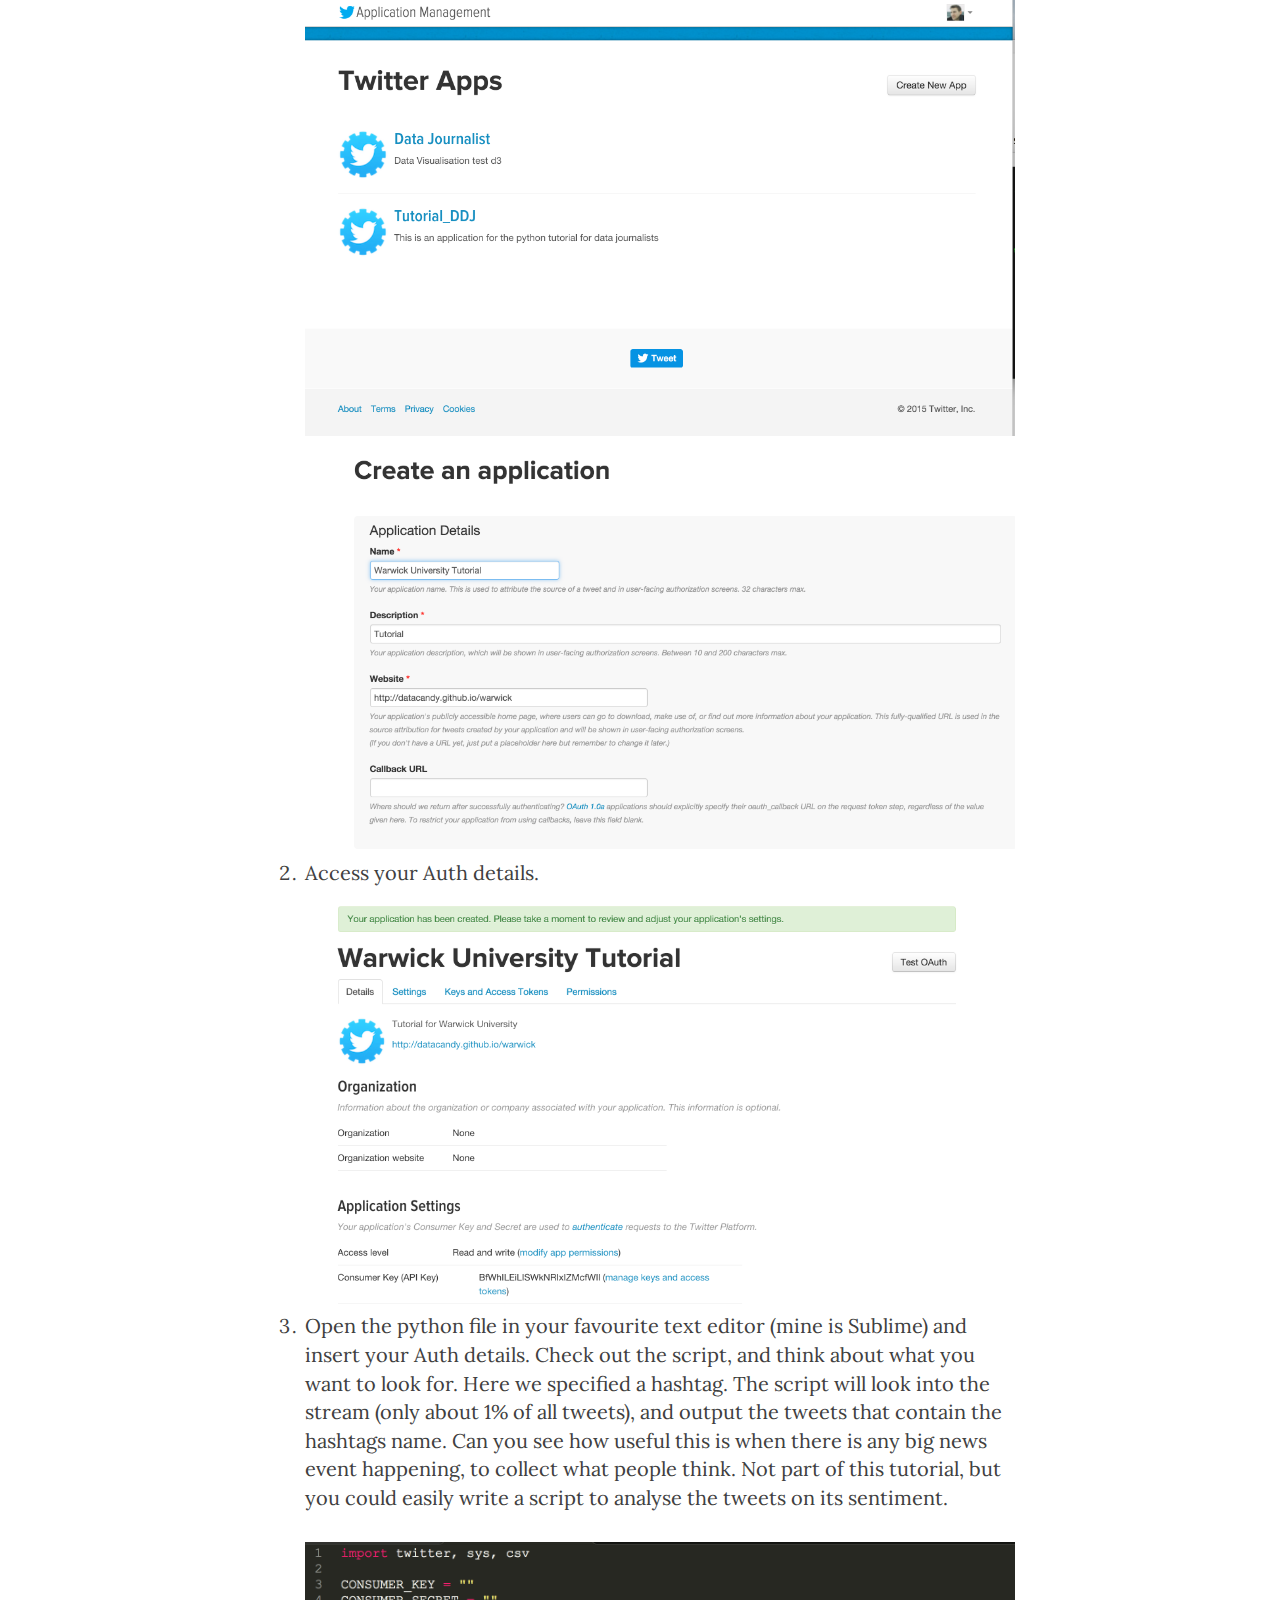
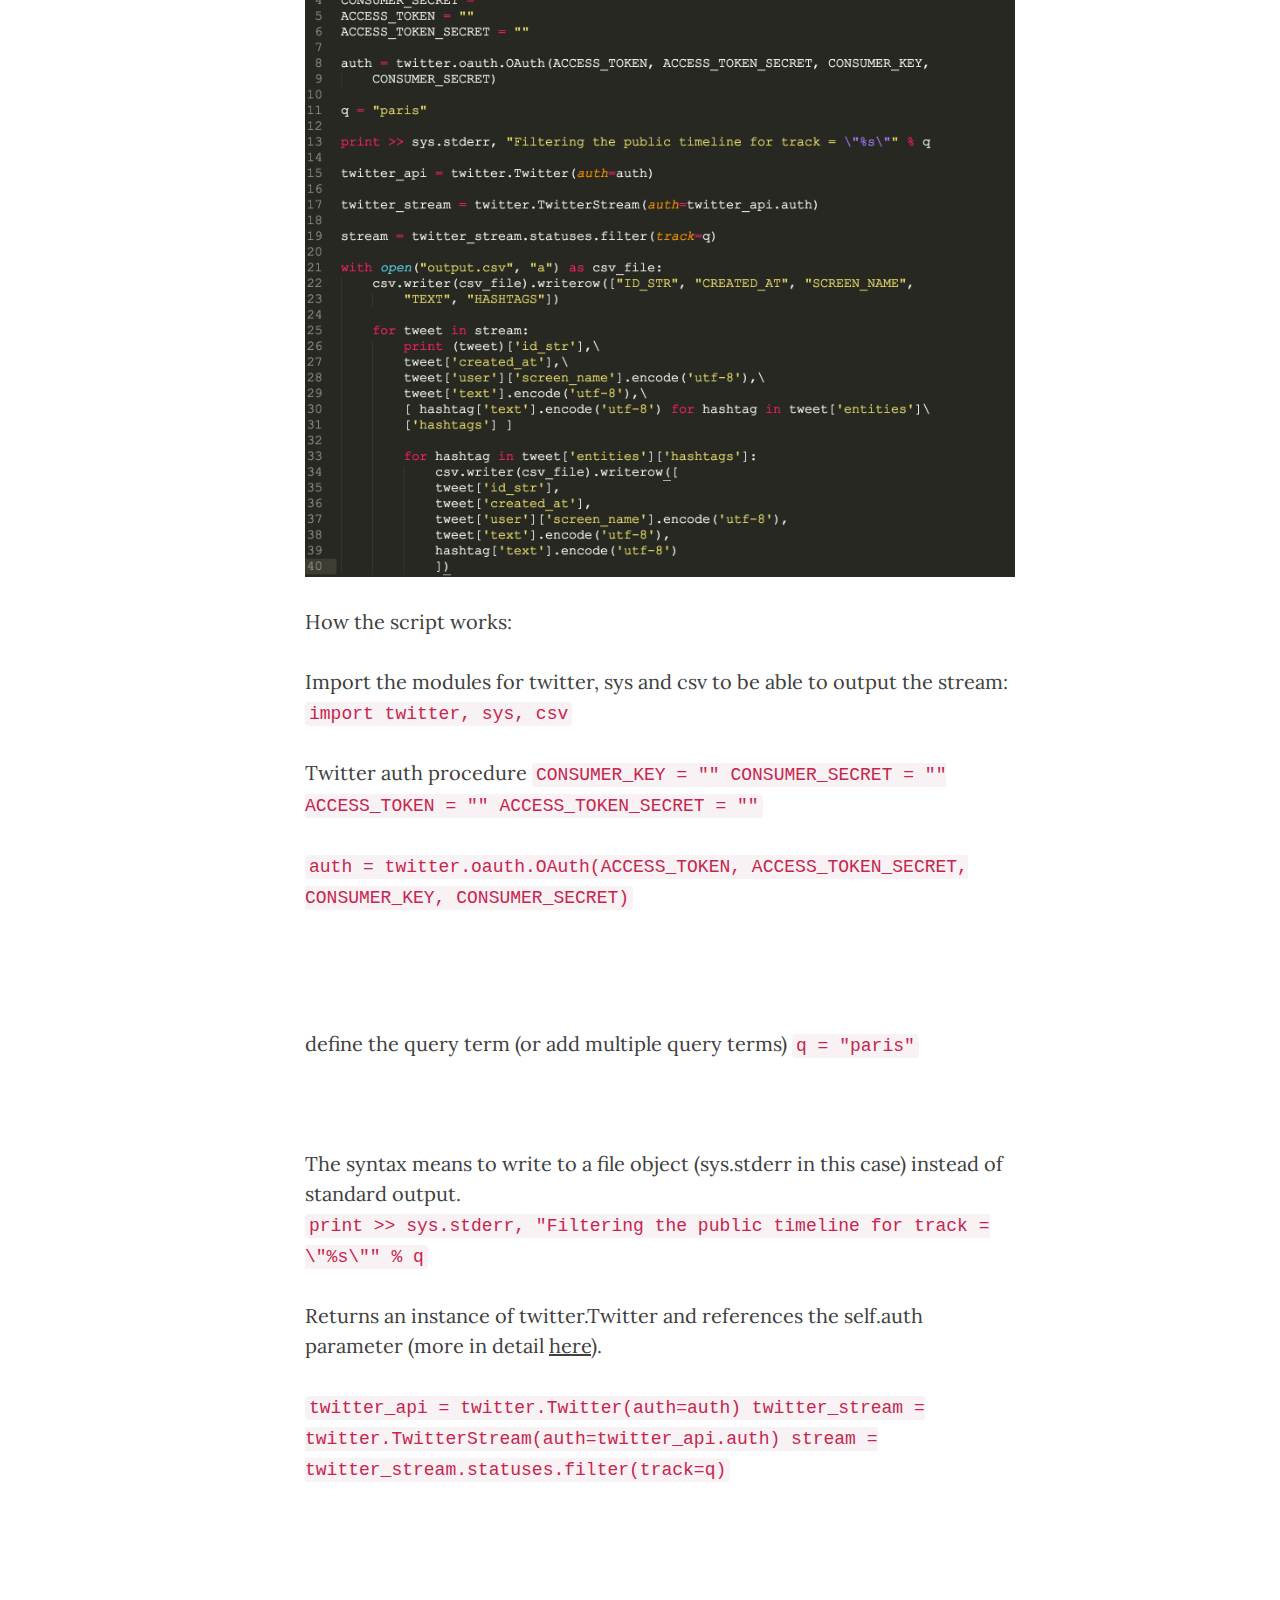
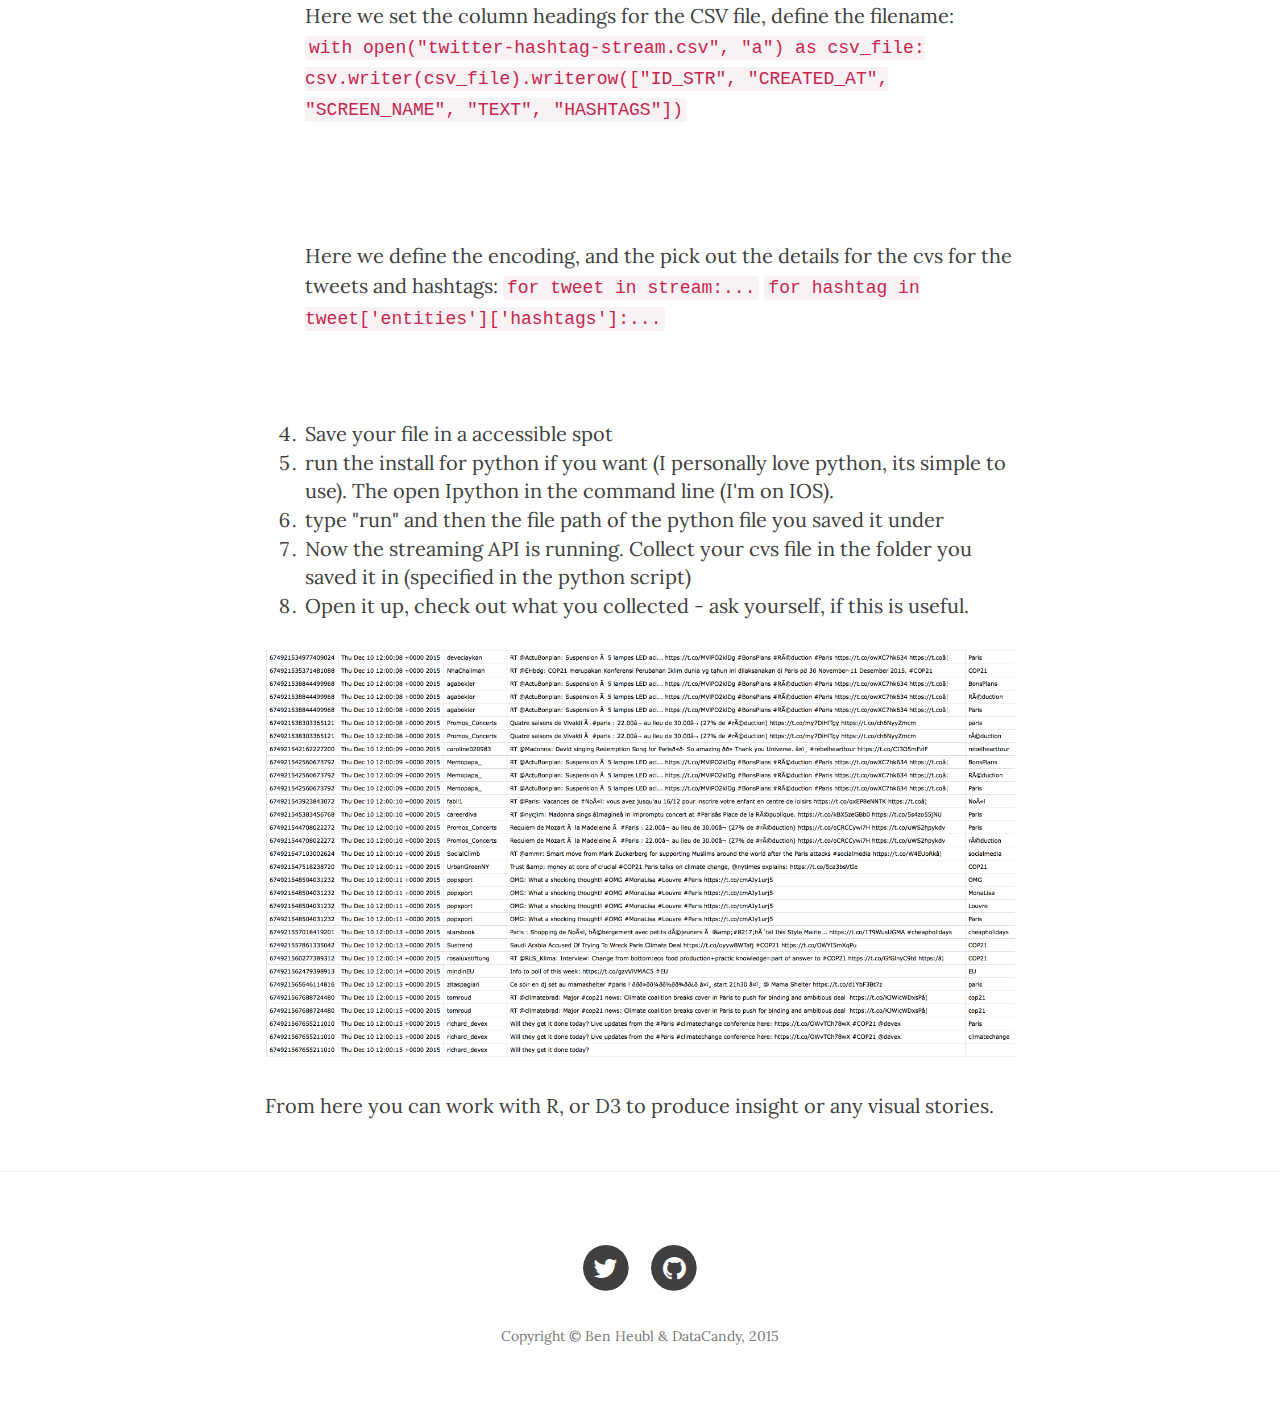
<file: warwick/datastream/index.html>
<!DOCTYPE html>
<html lang="en">

<head>

    <meta charset="utf-8">
    <meta http-equiv="X-UA-Compatible" content="IE=edge">
    <meta name="viewport" content="width=device-width, initial-scale=1">
    <meta name="description" content="">
    <meta name="author" content="">

    <title>Data Streaming</title>

    <!-- Bootstrap Core CSS -->
    <link href="css/bootstrap.min.css" rel="stylesheet">

    <!-- Custom CSS -->
    <link href="css/clean-blog.min.css" rel="stylesheet">

    <!-- Custom Fonts -->
    <link href="http://maxcdn.bootstrapcdn.com/font-awesome/4.1.0/css/font-awesome.min.css" rel="stylesheet" type="text/css">
    <link href='http://fonts.googleapis.com/css?family=Lora:400,700,400italic,700italic' rel='stylesheet' type='text/css'>
    <link href='http://fonts.googleapis.com/css?family=Open+Sans:300italic,400italic,600italic,700italic,800italic,400,300,600,700,800' rel='stylesheet' type='text/css'>


    <!-- HTML5 Shim and Respond.js IE8 support of HTML5 elements and media queries -->
    <!-- WARNING: Respond.js doesn't work if you view the page via file:// -->
    <!--[if lt IE 9]>
        <script src="https://oss.maxcdn.com/libs/html5shiv/3.7.0/html5shiv.js"></script>
        <script src="https://oss.maxcdn.com/libs/respond.js/1.4.2/respond.min.js"></script>
    <![endif]-->

</head>

<body>

    <!-- Navigation -->
    <nav class="navbar navbar-default navbar-custom navbar-fixed-top">
        <div class="container-fluid">
            <!-- Brand and toggle get grouped for better mobile display -->
            <div class="navbar-header page-scroll">
                <button type="button" class="navbar-toggle" data-toggle="collapse" data-target="#bs-example-navbar-collapse-1">
                    <span class="sr-only">Toggle navigation</span>
                    <span class="icon-bar"></span>
                    <span class="icon-bar"></span>
                    <span class="icon-bar"></span>
                </button>
                <a class="navbar-brand" href="http://slides.com/benheubl1/deck/live#/">Presentation</a>
            </div>

            <!-- Collect the nav links, forms, and other content for toggling -->
            <div class="collapse navbar-collapse" id="bs-example-navbar-collapse-1">
                <ul class="nav navbar-nav navbar-right">
                    <li>
                        <a href="http://datacandy.co.uk/">DataCandy.co.uk</a>
                    </li>
                    <li>
                        <a href="http://datacandy.github.io/warwick/">Home</a>
                    </li>
                </ul>
            </div>
            <!-- /.navbar-collapse -->
        </div>
        <!-- /.container -->
    </nav>

    <!-- Page Header -->
    <!-- Set your background image for this header on the line below. -->
    <header class="intro-header" style="background-image: url('img/post-bg.png')">
        <div class="container">
            <div class="row">
                <div class="col-lg-8 col-lg-offset-2 col-md-10 col-md-offset-1">
                    <div class="post-heading">
                        <h1>Intro to Twitter's Streaming API</h1>
                        <h2 class="subheading">  
                           A simple example on how to use the streaming API and how to end up with an output that can help to tell data driven stories...

                        </h2>
                        <br><br><br> <br><br><br>
                        <br><br><br> <br><br><br>
                        <br><br><br> <br><br><br>
                       <span class="small">Ben Heubl, for Warwick University</span>
                    </div>
               <!--      <div id="particles">
                            <div id="intro">
                            </div>
                        </div> -->

                </div>
            </div>
        </div>
    </header>

    <!-- Post Content -->
    <article>
        <div class="container">
            <div class="row">
                <div class="col-lg-8 col-lg-offset-2 col-md-10 col-md-offset-1">
                    <p></p>

                    <p></p>

                    <h2 class="section-heading">Follow the White Rabbit</h2>

                    <p>In this quick tutorial we will look at how to stream tweets from Twitter into a cvs file. Why more would you want? In a csv format, the data might be easier to be analysed and visualised.</p>

                    <p>Open up this python <a href="python/file.py">script</a>:</p>
                    <p><small>Python scriot code example by online journalist <a href="https://twitter.com/davidbjourno">David Blood</a> (Huge thanks!)</small></p>

                    <ol>
                    <li>Create a twitter account. Then go to this <a href="https://apps.twitter.com/">page</a>, and create a new twitter app, fill in the details.
                    <img src="stream1.png" alt="image" width="100%" />
                    <img src="stream2.png" alt="image" width="100%" /></li>
                    <li>Access your Auth details.
                    <img src="stream3.png" alt="image" width="100%" /></li>
                    <li>Open the python file in your favourite text editor (mine is Sublime) and insert your Auth details. Check out the script, and think about what you want to look for. Here we specified a hashtag. The script will look into the stream (only about 1% of all tweets), and output the tweets that contain the hashtags name. Can you see how useful this is when there is any big news event happening, to collect what people think. Not part of this tutorial, but you could easily write a script to analyse the tweets on its sentiment.</li>
     


                    <p><img src="stream4.png" alt="image" width="100%" /></p>

                    <p>How the script works:</p>

                    <p>Import the modules for twitter, sys and csv to be able to output the stream:
                    <code>import twitter, sys, csv
                    </code>
                    <br><br>
                    Twitter auth procedure
                    <code>CONSUMER_KEY = ""
                    CONSUMER_SECRET = ""
                    ACCESS_TOKEN = ""
                    ACCESS_TOKEN_SECRET = ""</code></p>
                    <p><code>auth = twitter.oauth.OAuth(ACCESS_TOKEN, ACCESS_TOKEN_SECRET, CONSUMER_KEY,
                        CONSUMER_SECRET)</code></p>
<br><br>
                    <p>define the query term (or add multiple query terms)
                    <code>q = "paris"</code></p>
<br>
                    <p>The syntax means to write to a file object (sys.stderr in this case) instead of standard output.
                        <br>
                    <code>print &gt;&gt; sys.stderr, "Filtering the public timeline for track = \"%s\"" % q
                    </code>
<br><br>                    
                    Returns an instance of twitter.Twitter and references the self.auth parameter (more in detail <a href="https://dev.twitter.com/docs/streaming-apis">here</a>).</p>
                    <p><code>twitter_api = twitter.Twitter(auth=auth)
                    twitter_stream = twitter.TwitterStream(auth=twitter_api.auth)
                    stream = twitter_stream.statuses.filter(track=q)</code></p>
<br><br>
                    <p>Here we set the column headings for the CSV file, define the filename:<br>
                    <code>with open("twitter-hashtag-stream.csv", "a") as csv_file:
                        csv.writer(csv_file).writerow(["ID_STR", "CREATED_AT", "SCREEN_NAME",
                            "TEXT", "HASHTAGS"])</code></p>
<br><br>
                    <p>Here we define the encoding, and the pick out the details for the cvs for the tweets and hashtags:
                    <code>for tweet in stream:...</code>
                    <code>for hashtag in tweet['entities']['hashtags']:...</code></p>
<br><br>
 
                    <li>Save your file in a accessible spot</li>
                    <li>run the install for python if you want (I personally love python, its simple to use). The open Ipython in the command line (I'm on IOS).</li>
                    <li>type "run" and then the file path of the python file you saved it under</li>
                    <li>Now the streaming API is running. Collect your cvs file in the folder you saved it in (specified in the python script)</li>
                    <li>Open it up, check out what you collected - ask yourself, if this is useful.</li>
                    </ol>


                    <p><img src="stream5.png" alt="image" width="100%" /></p>

                    <p>From here you can work with R, or D3 to produce insight or any visual stories.</p>

                

                    


                </div>
            </div>
        </div>
    </article>

    <hr>

    <!-- Footer -->
    <footer>
        <div class="container">
            <div class="row">
                <div class="col-lg-8 col-lg-offset-2 col-md-10 col-md-offset-1">
                    <ul class="list-inline text-center">
                        <li>
                            <a href="https://twitter.com/datajshack">
                                <span class="fa-stack fa-lg">
                                    <i class="fa fa-circle fa-stack-2x"></i>
                                    <i class="fa fa-twitter fa-stack-1x fa-inverse"></i>
                                </span>
                            </a>
                        </li>
    
                        <li>
                            <a href="https://github.com/datacandy">
                                <span class="fa-stack fa-lg">
                                    <i class="fa fa-circle fa-stack-2x"></i>
                                    <i class="fa fa-github fa-stack-1x fa-inverse"></i>
                                </span>
                            </a>
                        </li>
                    </ul>
      <p class="copyright text-muted">Copyright &copy; Ben Heubl & DataCandy, 2015</p>                </div>
            </div>
        </div>
    </footer>

    <!-- jQuery -->
    <script src="js/jquery.js"></script>

    <!-- Bootstrap Core JavaScript -->
    <script src="js/bootstrap.min.js"></script>

    <!-- Custom Theme JavaScript -->
    <script src="js/clean-blog.min.js"></script>

</body>

</html>
</file>
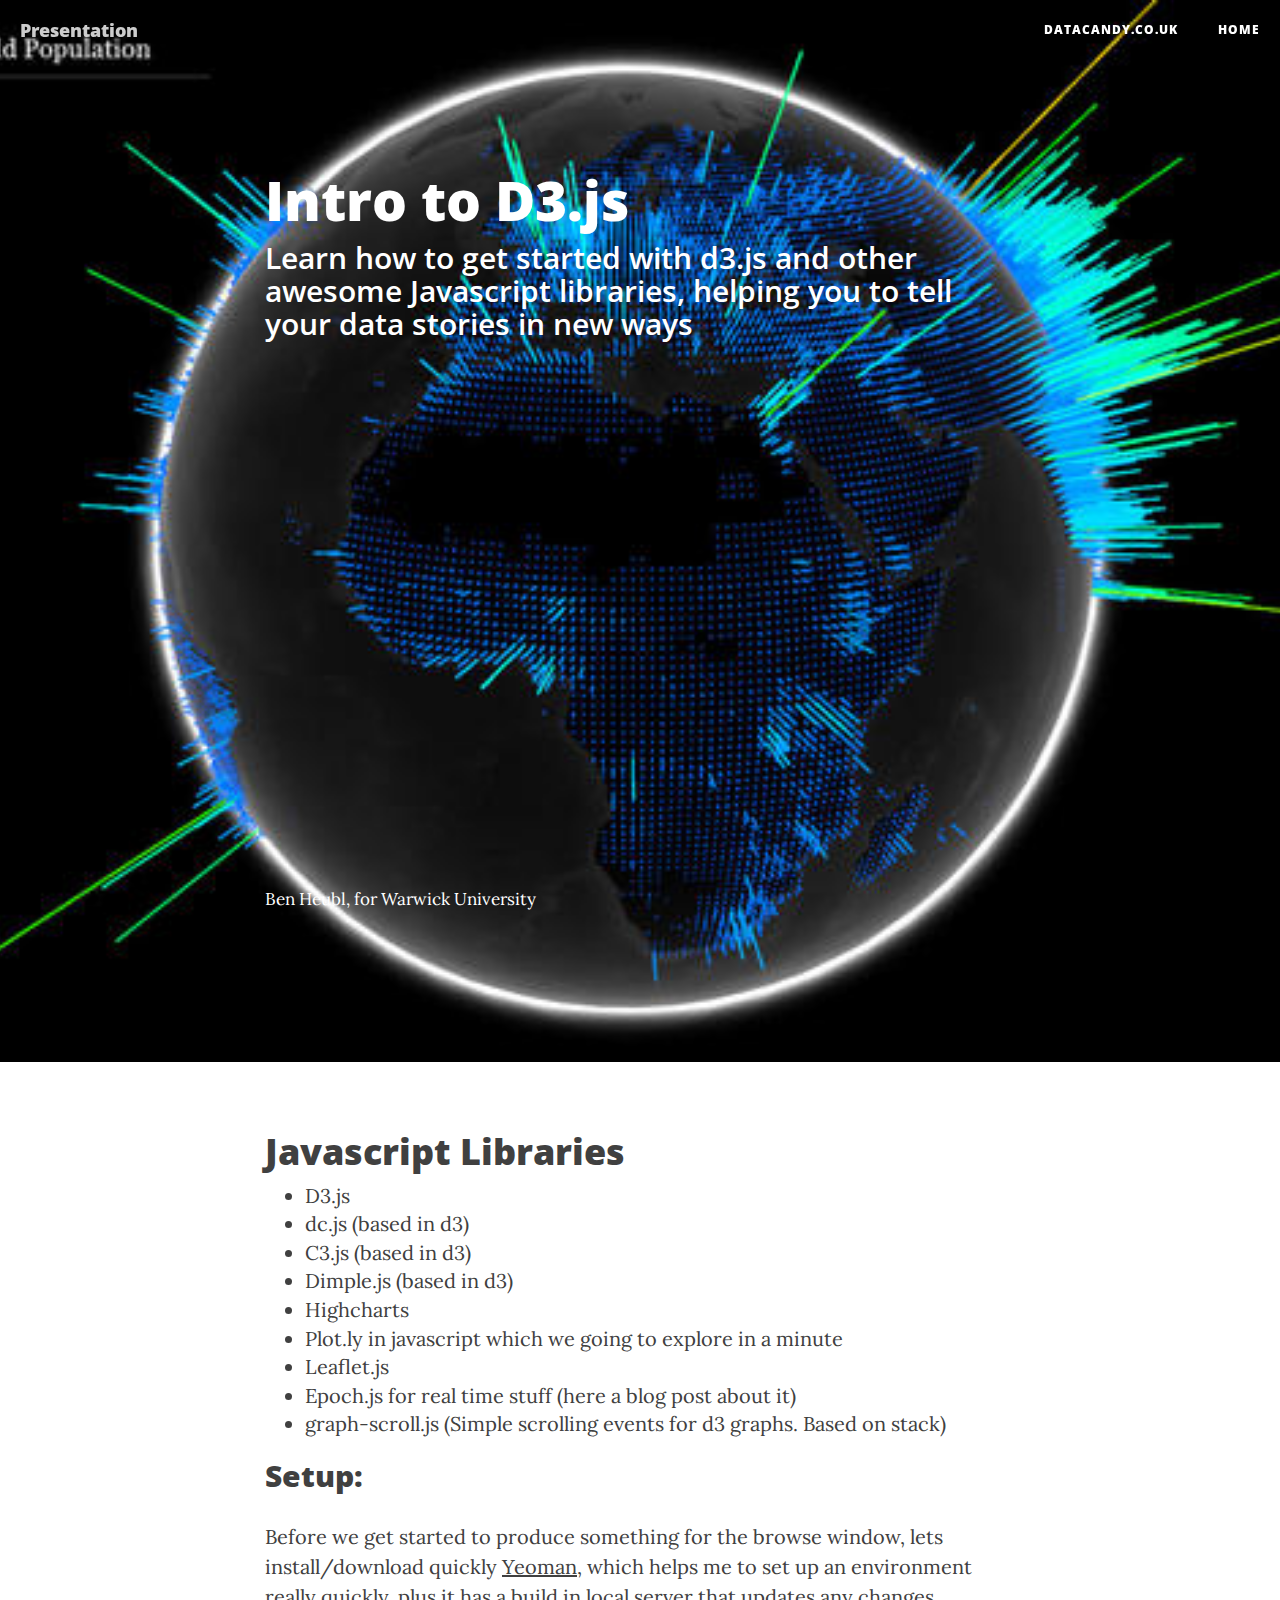
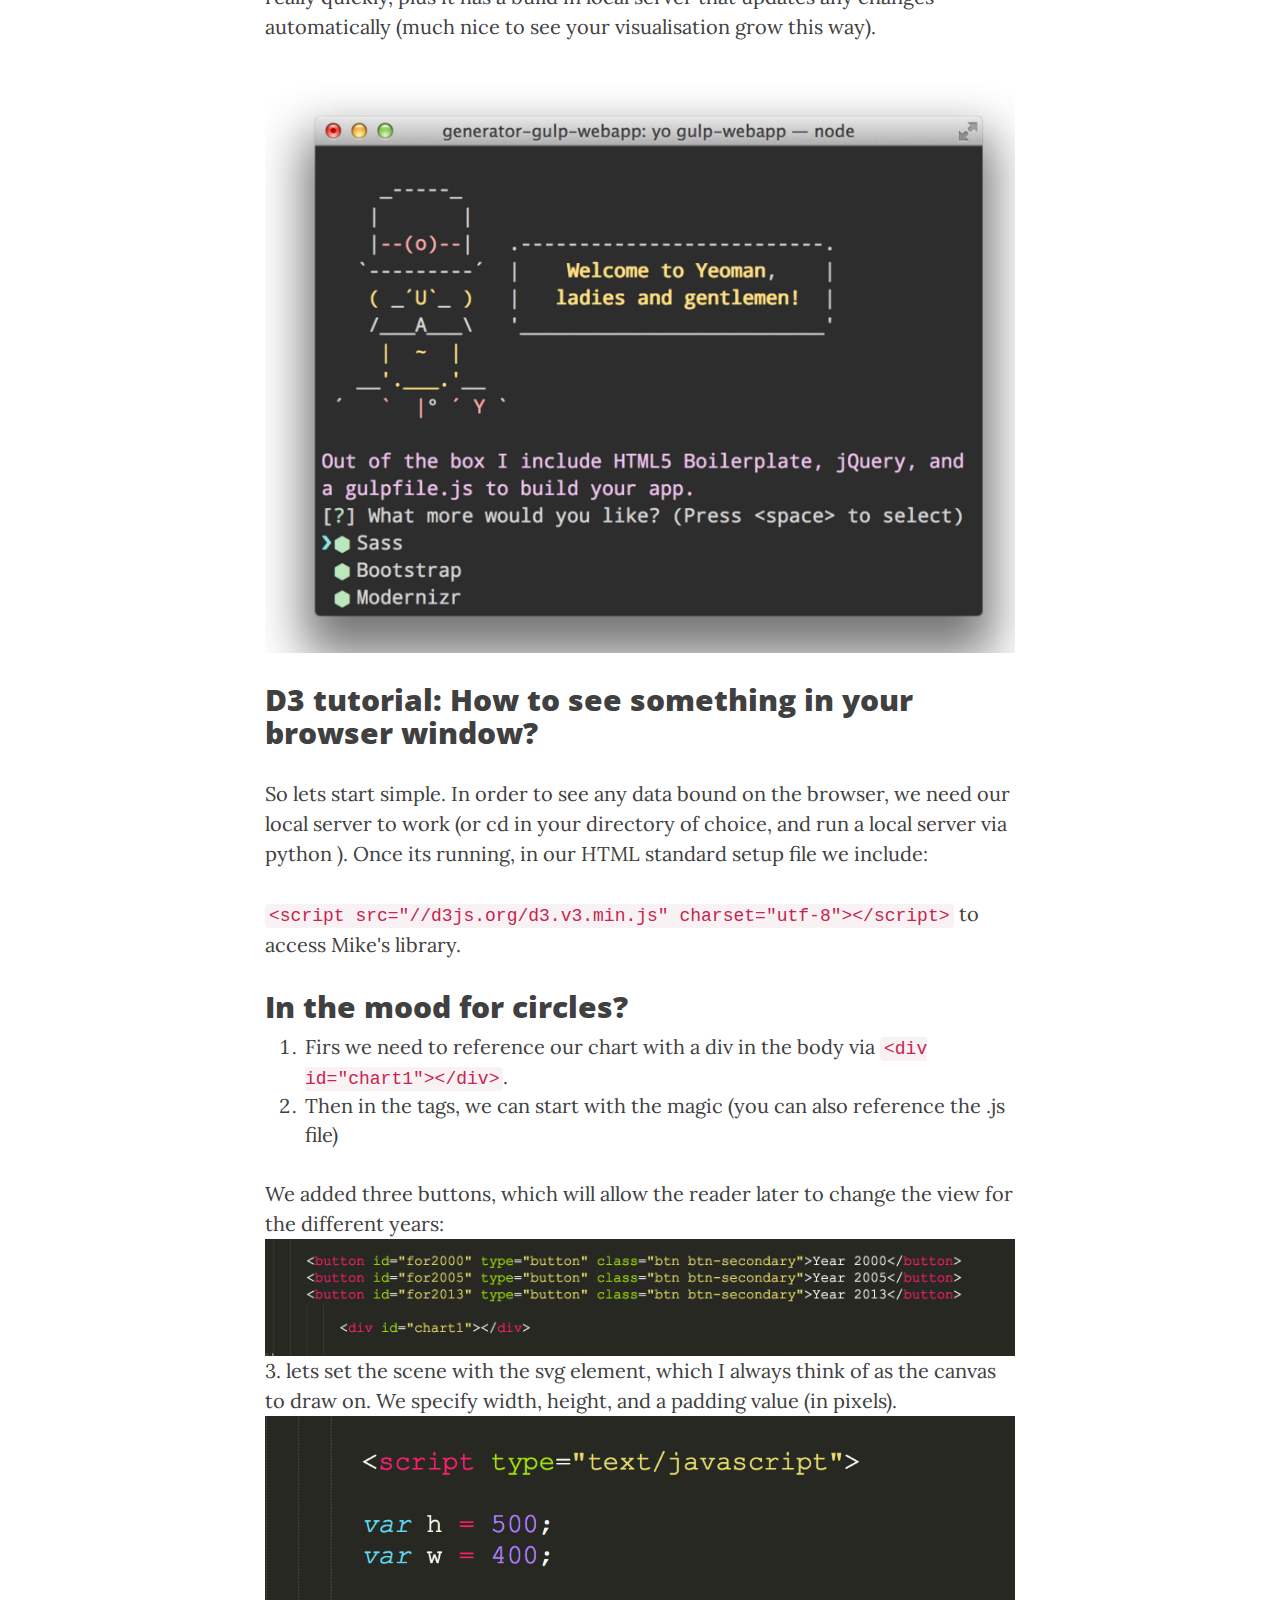
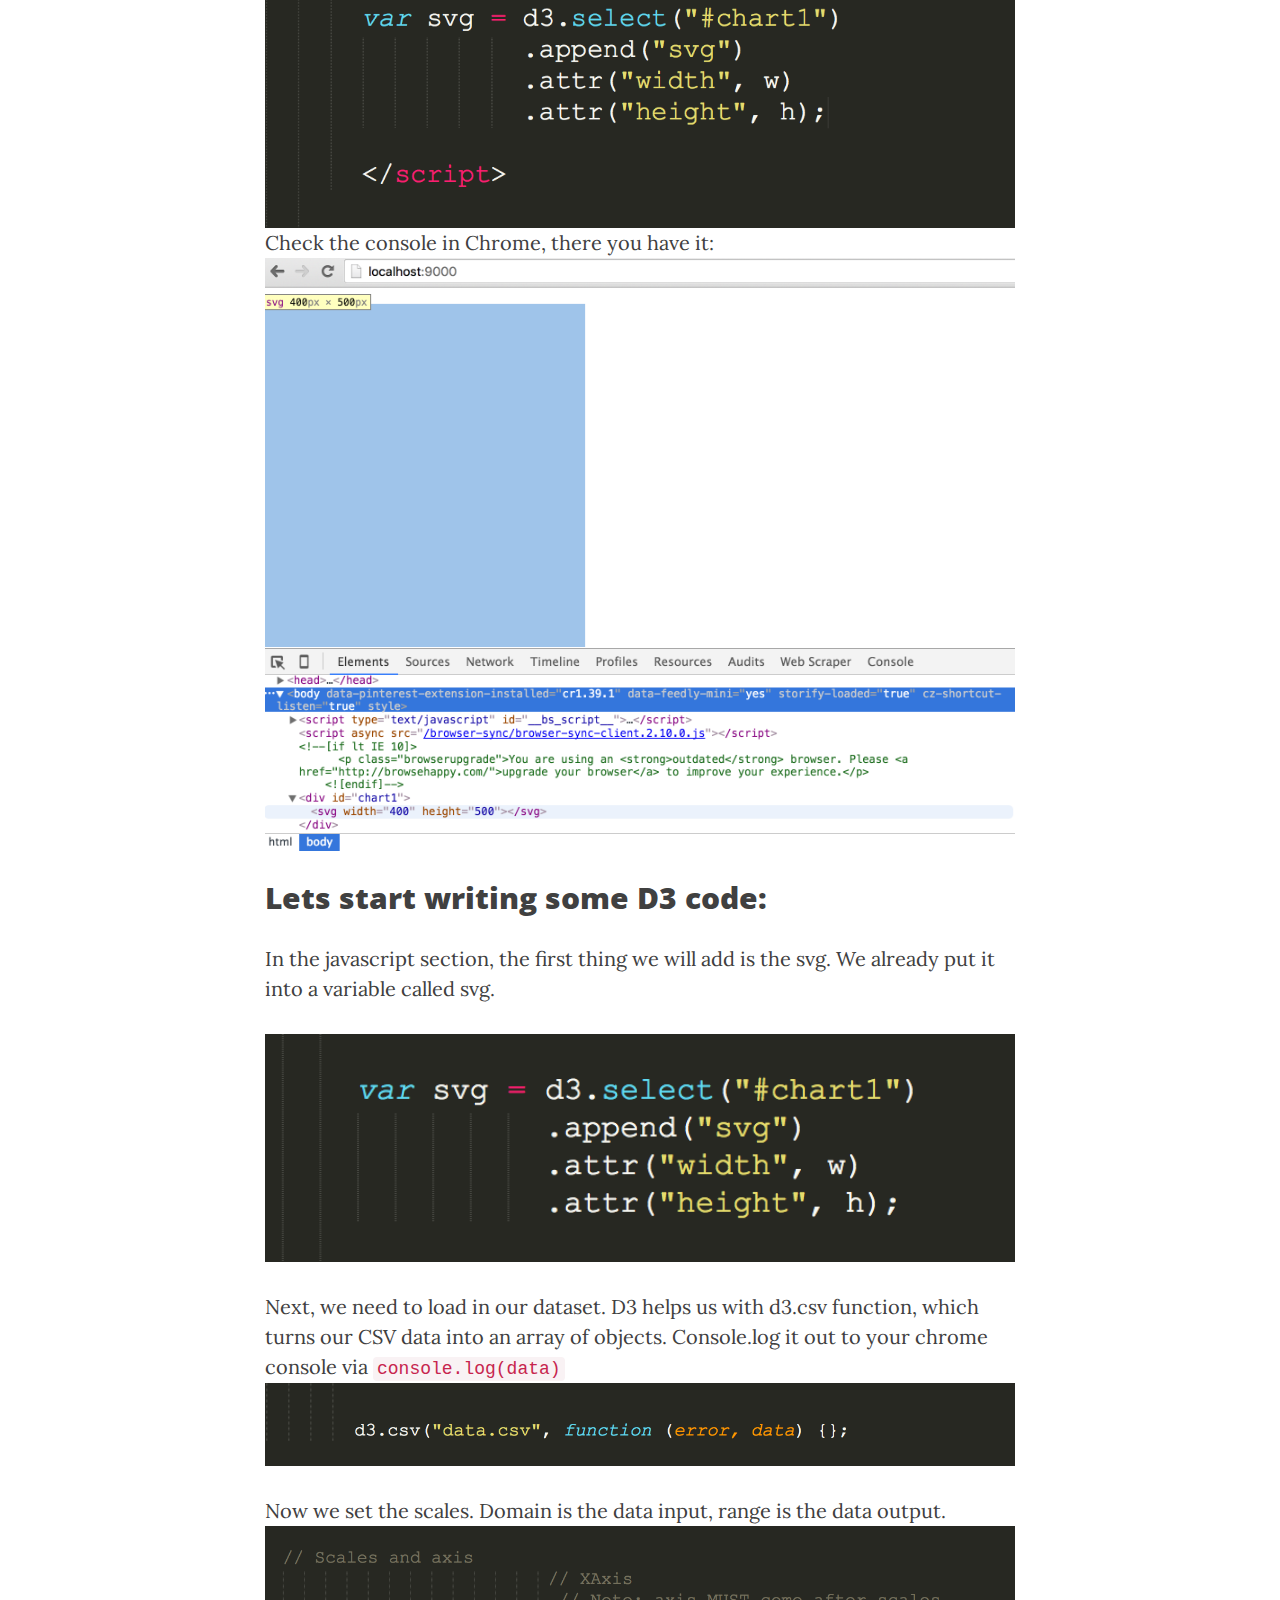
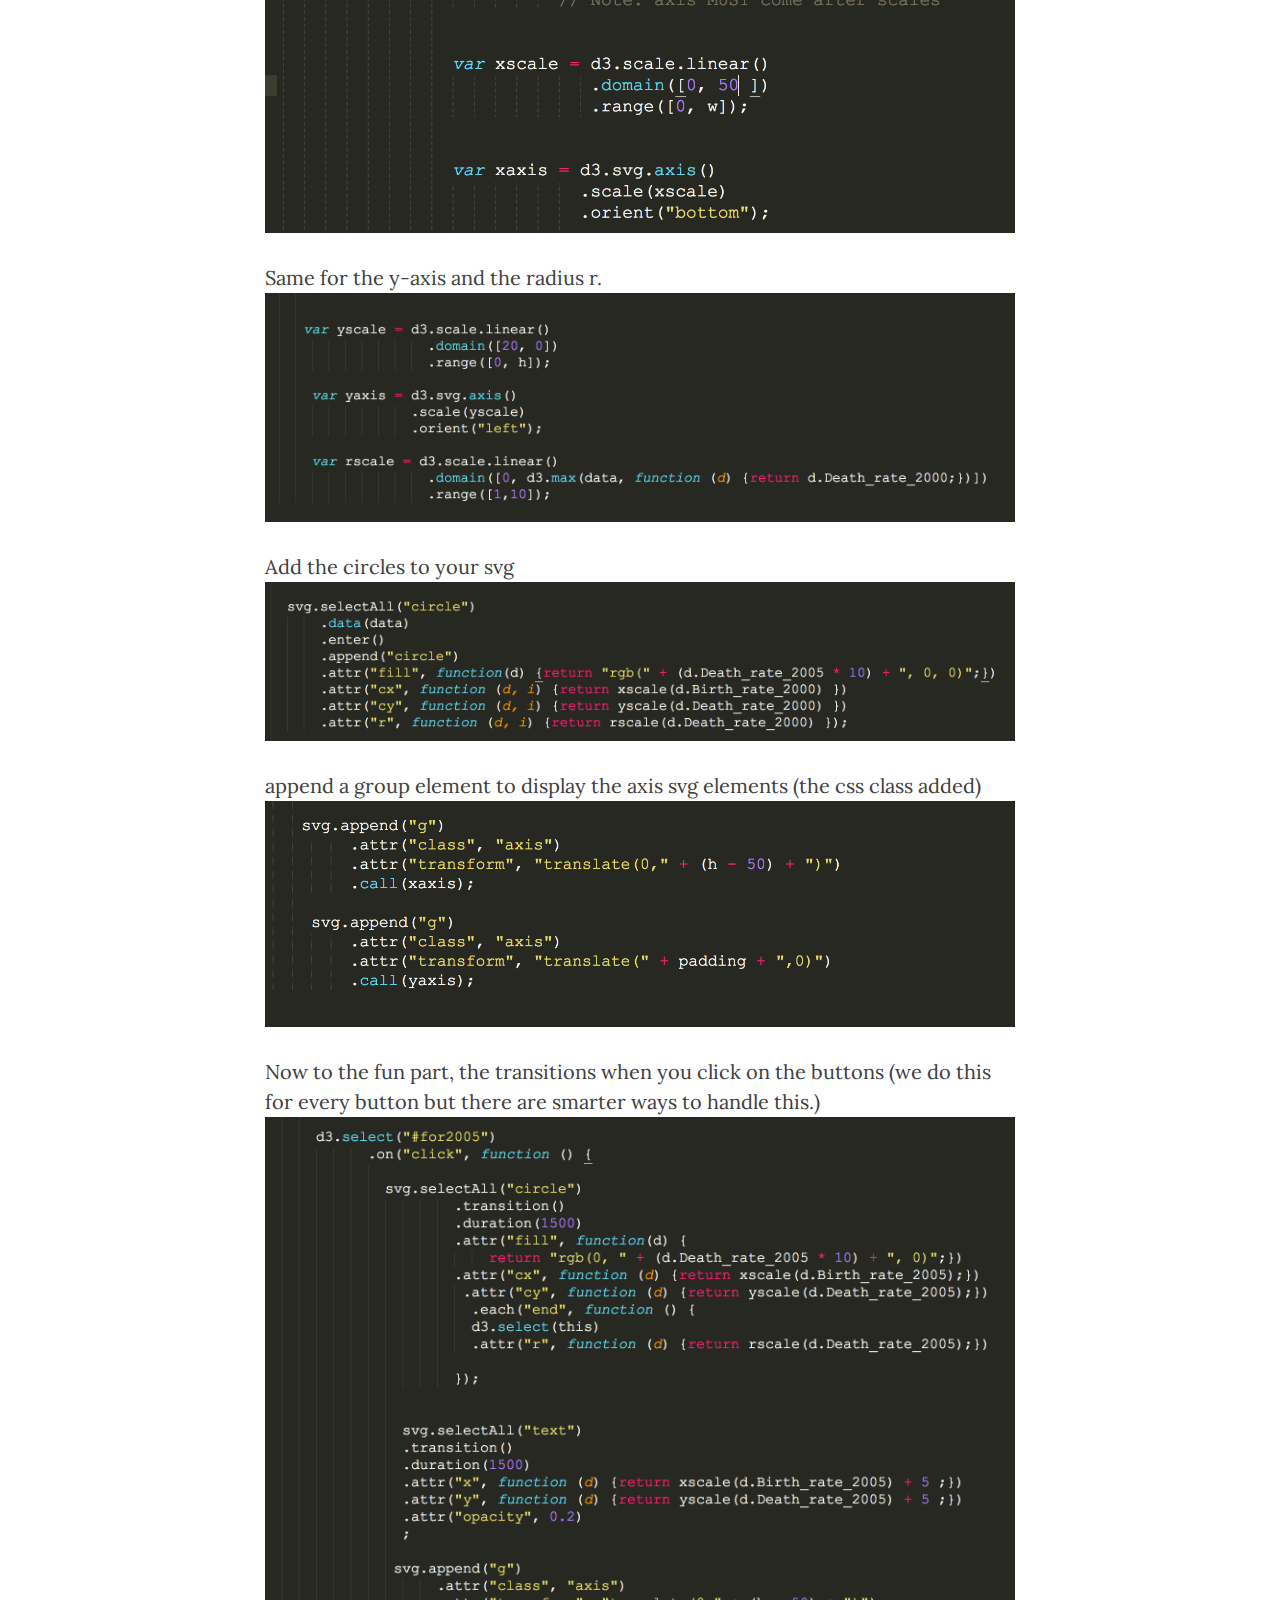
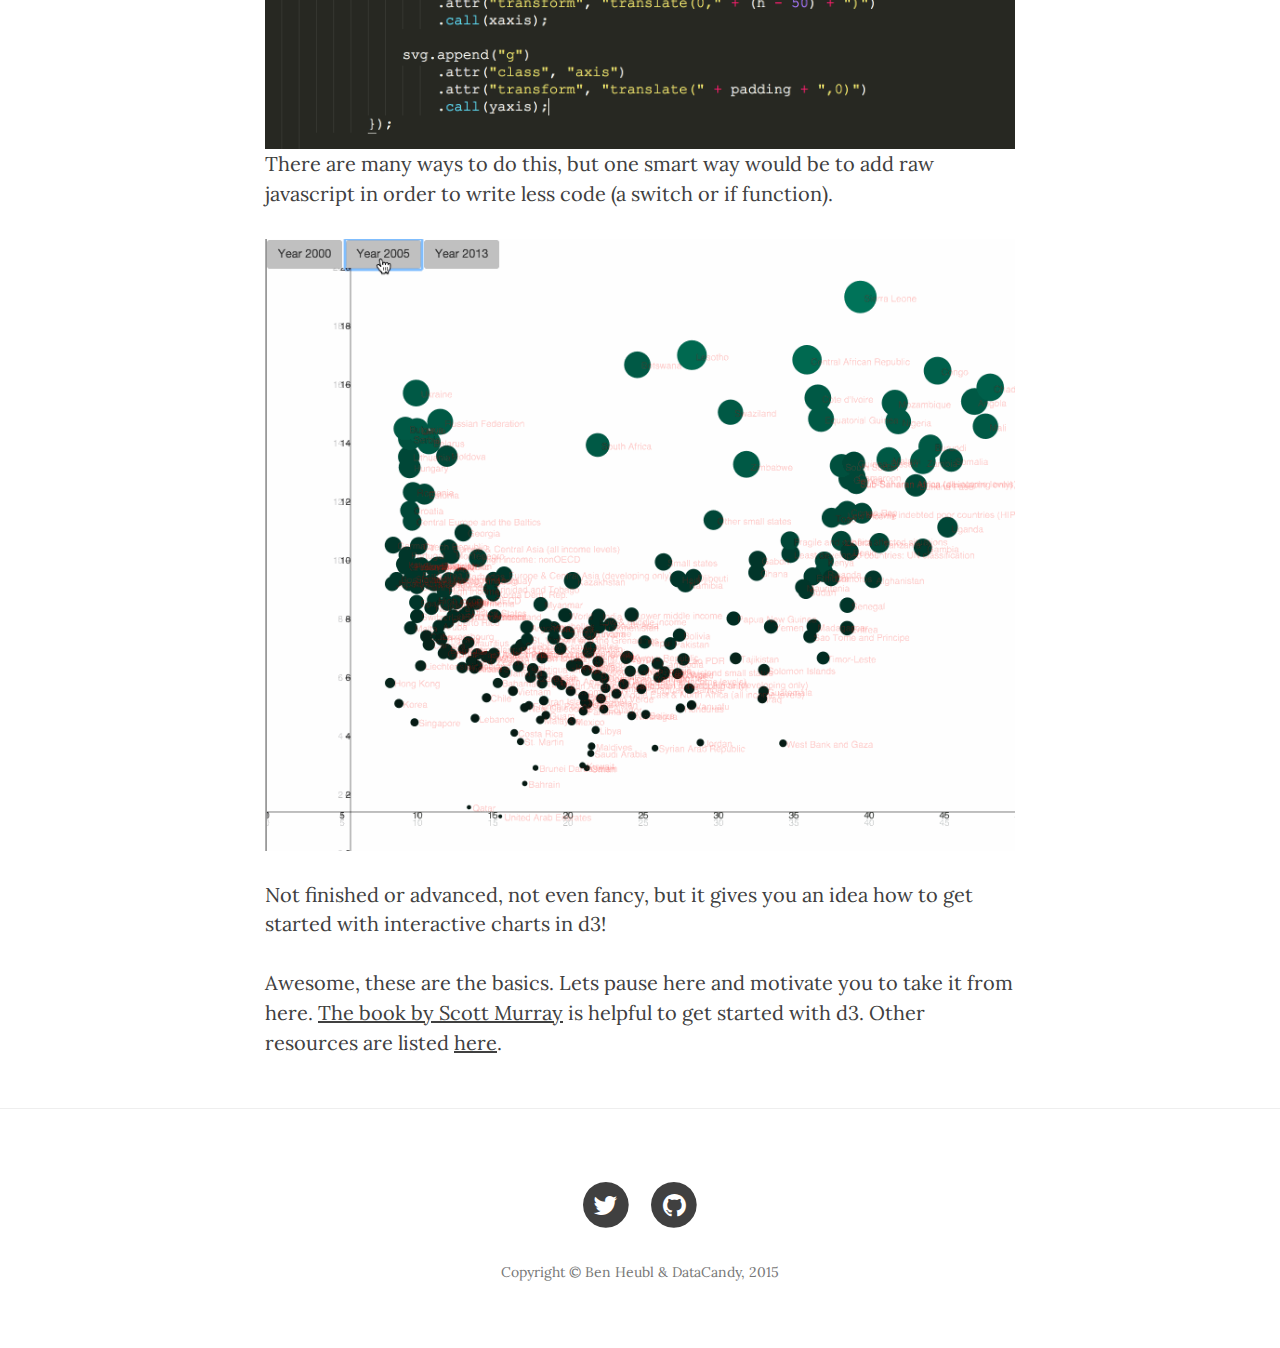
<file: warwick/dataviz/index.html>
<!DOCTYPE html>
<html lang="en">

<head>

    <meta charset="utf-8">
    <meta http-equiv="X-UA-Compatible" content="IE=edge">
    <meta name="viewport" content="width=device-width, initial-scale=1">
    <meta name="description" content="">
    <meta name="author" content="">

    <title>Data Viz - d3 intro</title>

    <!-- Bootstrap Core CSS -->
    <link href="css/bootstrap.min.css" rel="stylesheet">

    <!-- Custom CSS -->
    <link href="css/clean-blog.min.css" rel="stylesheet">

    <!-- Custom Fonts -->
    <link href="http://maxcdn.bootstrapcdn.com/font-awesome/4.1.0/css/font-awesome.min.css" rel="stylesheet" type="text/css">
    <link href='http://fonts.googleapis.com/css?family=Lora:400,700,400italic,700italic' rel='stylesheet' type='text/css'>
    <link href='http://fonts.googleapis.com/css?family=Open+Sans:300italic,400italic,600italic,700italic,800italic,400,300,600,700,800' rel='stylesheet' type='text/css'>


    <!-- HTML5 Shim and Respond.js IE8 support of HTML5 elements and media queries -->
    <!-- WARNING: Respond.js doesn't work if you view the page via file:// -->
    <!--[if lt IE 9]>
        <script src="https://oss.maxcdn.com/libs/html5shiv/3.7.0/html5shiv.js"></script>
        <script src="https://oss.maxcdn.com/libs/respond.js/1.4.2/respond.min.js"></script>
    <![endif]-->

</head>

<body>

    <!-- Navigation -->
    <nav class="navbar navbar-default navbar-custom navbar-fixed-top">
        <div class="container-fluid">
            <!-- Brand and toggle get grouped for better mobile display -->
            <div class="navbar-header page-scroll">
                <button type="button" class="navbar-toggle" data-toggle="collapse" data-target="#bs-example-navbar-collapse-1">
                    <span class="sr-only">Toggle navigation</span>
                    <span class="icon-bar"></span>
                    <span class="icon-bar"></span>
                    <span class="icon-bar"></span>
                </button>
                <a class="navbar-brand" href="http://slides.com/benheubl1/deck/live#/">Presentation</a>
            </div>

            <!-- Collect the nav links, forms, and other content for toggling -->
            <div class="collapse navbar-collapse" id="bs-example-navbar-collapse-1">
                <ul class="nav navbar-nav navbar-right">
                    <li>
                        <a href="http://datacandy.co.uk/">DataCandy.co.uk</a>
                    </li>
                    <li>
                        <a href="http://datacandy.github.io/warwick/">Home</a>
                    </li>
                </ul>
            </div>
            <!-- /.navbar-collapse -->
        </div>
        <!-- /.container -->
    </nav>

    <!-- Page Header -->
    <!-- Set your background image for this header on the line below. -->
    <header class="intro-header" style="background-image: url('img/post-bg.png')">
        <div class="container">
            <div class="row">
                <div class="col-lg-8 col-lg-offset-2 col-md-10 col-md-offset-1">
                    <div class="post-heading">
                        <h1>Intro to D3.js</h1>
                        <h2 class="subheading">  
                            Learn how to get started with d3.js and other awesome Javascript libraries, helping you to tell your data stories in new ways

                        </h2>
                        <br><br><br> <br><br><br>
                        <br><br><br> <br><br><br>
                        <br><br><br> <br><br><br>
                       <span class="small">Ben Heubl, for Warwick University</span>
                    </div>
               <!--      <div id="particles">
                            <div id="intro">
                            </div>
                        </div> -->

                </div>
            </div>
        </div>
    </header>

    <!-- Post Content -->
    <article>
        <div class="container">
            <div class="row">
                <div class="col-lg-8 col-lg-offset-2 col-md-10 col-md-offset-1">



                <h1>Javascript Libraries</h1>

                <ul>
                <li>D3.js</li>
                <li>dc.js (based in d3)</li>
                <li>C3.js (based in d3)</li>
                <li><a href="http://dimplejs.org/examples_index.html">Dimple.js (based in d3)</a></li>
                <li><a href="http://www.highcharts.com/">Highcharts</a></li>
                <li><a href="https://plot.ly/javascript/">Plot.ly in javascript</a> which we going to explore in a minute</li>
                <li><a href="http://leafletjs.com/examples/choropleth.html">Leaflet.js</a></li>
                <li>Epoch.js for real time stuff (here a <a href="https://www.fastly.com/blog/introducing-epoch">blog post</a> about it)</li>
                <li>graph-scroll.js (Simple scrolling events for d3 graphs. Based on stack)</li>
                </ul>


                <h2>Setup:</h2>

                <p>Before we get started to produce something for the browse window, lets install/download quickly <a href="https://github.com/yeoman/generator-gulp-webapp#readme">Yeoman</a>, which helps me to set up an environment really quickly, plus it has a build in local server that updates any changes automatically (much nice to see your visualisation grow this way).</p>

                        <p><img src="dataviz1.png" alt="image" width="100%" /></p>

                        <h2>D3 tutorial: How to see something in your browser window?</h2>

                        <p>So lets start simple. In order to see any data bound on the browser, we need our local server to work (or cd in your directory of choice, and run a local server via python ). Once its running, in our HTML standard setup file we include:</p>

                        <p><code>&lt;script src="//d3js.org/d3.v3.min.js" charset="utf-8"&gt;&lt;/script&gt;</code> to access Mike's library.</p>

                        <h2>In the mood for circles?</h2>

                        <ol>
                        <li>Firs we need to reference our chart with a div in the body via <code>&lt;div id="chart1"&gt;&lt;/div&gt;</code>.</li>
                        <li>Then in the <Javascript> tags, we can start with the magic (you can also reference the .js file)</li>
                        </ol>


                        <p>We added three buttons, which will allow the reader later to change the view for the different years:
                        <img src="viz3.png" alt="image" width="100%" />
                        3. lets set the scene with the svg element, which I always think of as the canvas to draw on. We specify width, height, and a padding value (in pixels). 
                        <img src="dataviz3.png" alt="image" width="100%" />
                        Check the console in Chrome, there you have it:
                        <img src="dataviz4.png" alt="image" width="100%" /></p>

                        <h2>Lets start writing some D3 code:</h2>

                        <p>In the javascript section, the first thing we will add is the svg. We already put it into a variable called svg.</p>

                        <p><img src="viz2.png" alt="image" width="100%" /></p>

                        <p>Next, we need to load in our dataset. D3 helps us with d3.csv function, which turns our CSV data into an array of objects. Console.log it out to your chrome console via <code>console.log(data)</code>
                        <img src="viz4.png" alt="image" width="100%" /></p>

                        <p>Now we set the scales. Domain is the data input, range is the data output.
                        <img src="viz5.png" alt="image" width="100%" /></p>

                        <p>Same for the y-axis and the radius r. 
                        <img src="viz7.png" alt="image" width="100%" /></p>

                        <p>Add the circles to your svg
                        <img src="viz8.png" alt="image" width="100%" /></p>

                        <p>append a group element to display the axis svg elements (the css class added)
                        <img src="viz9.png" alt="image" width="100%" /></p>

                        <p>Now to the fun part, the transitions when you click on the buttons (we do this for every button but there are smarter ways to handle this.)
                        <img src="viz10.png" alt="image" width="100%" />
                        There are many ways to do this, but one smart way would be to add raw javascript in order to write less code (a switch or if function).</p>

                        <p><img src="viz.gif" alt="image" width="100%" /></p>
                             Not finished or advanced, not even fancy, but it gives you an idea how to get started with interactive charts in d3!

                        <p>Awesome, these are the basics. Lets pause here and motivate you to take it from here. <a href="http://alignedleft.com/work/d3-book">The book by Scott Murray</a> is helpful to get started with d3. Other resources are listed <a href="https://github.com/mbostock/d3/wiki/Tutorials">here</a>.</p>
                    

                    


                </div>
            </div>
        </div>
    </article>

    <hr>

    <!-- Footer -->
    <footer>
        <div class="container">
            <div class="row">
                <div class="col-lg-8 col-lg-offset-2 col-md-10 col-md-offset-1">
                    <ul class="list-inline text-center">
                        <li>
                            <a href="https://twitter.com/datajshack">
                                <span class="fa-stack fa-lg">
                                    <i class="fa fa-circle fa-stack-2x"></i>
                                    <i class="fa fa-twitter fa-stack-1x fa-inverse"></i>
                                </span>
                            </a>
                        </li>
    
                        <li>
                            <a href="https://github.com/datacandy">
                                <span class="fa-stack fa-lg">
                                    <i class="fa fa-circle fa-stack-2x"></i>
                                    <i class="fa fa-github fa-stack-1x fa-inverse"></i>
                                </span>
                            </a>
                        </li>
                    </ul>
      <p class="copyright text-muted">Copyright &copy; Ben Heubl & DataCandy, 2015</p>                </div>
            </div>
        </div>
    </footer>

    <!-- jQuery -->
    <script src="js/jquery.js"></script>

    <!-- Bootstrap Core JavaScript -->
    <script src="js/bootstrap.min.js"></script>

    <!-- Custom Theme JavaScript -->
    <script src="js/clean-blog.min.js"></script>

</body>

</html>
</file>
<file: warwick/dataclean/css/clean-blog.min.css>
/*!
 * Clean Blog v1.0.0 (http://startbootstrap.com)
 * Copyright 2014 Start Bootstrap
 * Licensed under Apache 2.0 (https://github.com/IronSummitMedia/startbootstrap/blob/gh-pages/LICENSE)
 */

body{font-family:Lora,'Times New Roman',serif;font-size:20px;color:#404040}p{line-height:1.5;margin:30px 0}p a{text-decoration:underline}h1,h2,h3,h4,h5,h6{font-family:'Open Sans','Helvetica Neue',Helvetica,Arial,sans-serif;font-weight:800}a{color:#404040}a:hover,a:focus{color:#0085a1}a img:hover,a img:focus{cursor:zoom-in}blockquote{color:gray;font-style:italic}hr.small{max-width:100px;margin:15px auto;border-width:4px;border-color:#fff}.navbar-custom{position:absolute;top:0;left:0;width:100%;z-index:3;font-family:'Open Sans','Helvetica Neue',Helvetica,Arial,sans-serif}.navbar-custom .navbar-brand{font-weight:800}.navbar-custom .nav li a{text-transform:uppercase;font-size:12px;font-weight:800;letter-spacing:1px}@media only screen and (min-width:768px){.navbar-custom{background:0 0;border-bottom:1px solid transparent}.navbar-custom .navbar-brand{color:#fff;padding:20px}.navbar-custom .navbar-brand:hover,.navbar-custom .navbar-brand:focus{color:rgba(255,255,255,.8)}.navbar-custom .nav li a{color:#fff;padding:20px}.navbar-custom .nav li a:hover,.navbar-custom .nav li a:focus{color:rgba(255,255,255,.8)}}@media only screen and (min-width:1170px){.navbar-custom{-webkit-transition:background-color .3s;-moz-transition:background-color .3s;transition:background-color .3s;-webkit-transform:translate3d(0,0,0);-moz-transform:translate3d(0,0,0);-ms-transform:translate3d(0,0,0);-o-transform:translate3d(0,0,0);transform:translate3d(0,0,0);-webkit-backface-visibility:hidden;backface-visibility:hidden}.navbar-custom.is-fixed{position:fixed;top:-61px;background-color:rgba(255,255,255,.9);border-bottom:1px solid #f2f2f2;-webkit-transition:-webkit-transform .3s;-moz-transition:-moz-transform .3s;transition:transform .3s}.navbar-custom.is-fixed .navbar-brand{color:#404040}.navbar-custom.is-fixed .navbar-brand:hover,.navbar-custom.is-fixed .navbar-brand:focus{color:#0085a1}.navbar-custom.is-fixed .nav li a{color:#404040}.navbar-custom.is-fixed .nav li a:hover,.navbar-custom.is-fixed .nav li a:focus{color:#0085a1}.navbar-custom.is-visible{-webkit-transform:translate3d(0,100%,0);-moz-transform:translate3d(0,100%,0);-ms-transform:translate3d(0,100%,0);-o-transform:translate3d(0,100%,0);transform:translate3d(0,100%,0)}}.intro-header{background-color:gray;background:no-repeat center center;background-attachment:scroll;-webkit-background-size:cover;-moz-background-size:cover;background-size:cover;-o-background-size:cover;margin-bottom:50px}.intro-header .site-heading,.intro-header .post-heading,.intro-header .page-heading{padding:100px 0 50px;color:#fff}@media only screen and (min-width:768px){.intro-header .site-heading,.intro-header .post-heading,.intro-header .page-heading{padding:150px 0}}.intro-header .site-heading,.intro-header .page-heading{text-align:center}.intro-header .site-heading h1,.intro-header .page-heading h1{margin-top:0;font-size:50px}.intro-header .site-heading .subheading,.intro-header .page-heading .subheading{font-size:24px;line-height:1.1;display:block;font-family:'Open Sans','Helvetica Neue',Helvetica,Arial,sans-serif;font-weight:300;margin:10px 0 0}@media only screen and (min-width:768px){.intro-header .site-heading h1,.intro-header .page-heading h1{font-size:80px}}.intro-header .post-heading h1{font-size:35px}.intro-header .post-heading .subheading,.intro-header .post-heading .meta{line-height:1.1;display:block}.intro-header .post-heading .subheading{font-family:'Open Sans','Helvetica Neue',Helvetica,Arial,sans-serif;font-size:24px;margin:10px 0 30px;font-weight:600}.intro-header .post-heading .meta{font-family:Lora,'Times New Roman',serif;font-style:italic;font-weight:300;font-size:20px}.intro-header .post-heading .meta a{color:#fff}@media only screen and (min-width:768px){.intro-header .post-heading h1{font-size:55px}.intro-header .post-heading .subheading{font-size:30px}}.post-preview>a{color:#404040}.post-preview>a:hover,.post-preview>a:focus{text-decoration:none;color:#0085a1}.post-preview>a>.post-title{font-size:30px;margin-top:30px;margin-bottom:10px}.post-preview>a>.post-subtitle{margin:0;font-weight:300;margin-bottom:10px}.post-preview>.post-meta{color:gray;font-size:18px;font-style:italic;margin-top:0}.post-preview>.post-meta>a{text-decoration:none;color:#404040}.post-preview>.post-meta>a:hover,.post-preview>.post-meta>a:focus{color:#0085a1;text-decoration:underline}@media only screen and (min-width:768px){.post-preview>a>.post-title{font-size:36px}}.section-heading{font-size:36px;margin-top:60px;font-weight:700}.caption{text-align:center;font-size:14px;padding:10px;font-style:italic;margin:0;display:block;border-bottom-right-radius:5px;border-bottom-left-radius:5px}footer{padding:50px 0 65px}footer .list-inline{margin:0;padding:0}footer .copyright{font-size:14px;text-align:center;margin-bottom:0}.floating-label-form-group{font-size:14px;position:relative;margin-bottom:0;padding-bottom:.5em;border-bottom:1px solid #eee}.floating-label-form-group input,.floating-label-form-group textarea{z-index:1;position:relative;padding-right:0;padding-left:0;border:none;border-radius:0;font-size:1.5em;background:0 0;box-shadow:none!important;resize:none}.floating-label-form-group label{display:block;z-index:0;position:relative;top:2em;margin:0;font-size:.85em;line-height:1.764705882em;vertical-align:middle;vertical-align:baseline;opacity:0;-webkit-transition:top .3s ease,opacity .3s ease;-moz-transition:top .3s ease,opacity .3s ease;-ms-transition:top .3s ease,opacity .3s ease;transition:top .3s ease,opacity .3s ease}.floating-label-form-group::not(:first-child){padding-left:14px;border-left:1px solid #eee}.floating-label-form-group-with-value label{top:0;opacity:1}.floating-label-form-group-with-focus label{color:#0085a1}form .row:first-child .floating-label-form-group{border-top:1px solid #eee}.btn{font-family:'Open Sans','Helvetica Neue',Helvetica,Arial,sans-serif;text-transform:uppercase;font-size:14px;font-weight:800;letter-spacing:1px;border-radius:0;padding:15px 25px}.btn-lg{font-size:16px;padding:25px 35px}.btn-default:hover,.btn-default:focus{background-color:#0085a1;border:1px solid #0085a1;color:#fff}.pager{margin:20px 0 0}.pager li>a,.pager li>span{font-family:'Open Sans','Helvetica Neue',Helvetica,Arial,sans-serif;text-transform:uppercase;font-size:14px;font-weight:800;letter-spacing:1px;padding:15px 25px;background-color:#fff;border-radius:0}.pager li>a:hover,.pager li>a:focus{color:#fff;background-color:#0085a1;border:1px solid #0085a1}.pager .disabled>a,.pager .disabled>a:hover,.pager .disabled>a:focus,.pager .disabled>span{color:gray;background-color:#404040;cursor:not-allowed}::-moz-selection{color:#fff;text-shadow:none;background:#0085a1}::selection{color:#fff;text-shadow:none;background:#0085a1}img::selection{color:#fff;background:0 0}img::-moz-selection{color:#fff;background:0 0}body{webkit-tap-highlight-color:#0085a1}
</file>
<file: warwick/datastream/css/clean-blog.min.css>
/*!
 * Clean Blog v1.0.0 (http://startbootstrap.com)
 * Copyright 2014 Start Bootstrap
 * Licensed under Apache 2.0 (https://github.com/IronSummitMedia/startbootstrap/blob/gh-pages/LICENSE)
 */

body{font-family:Lora,'Times New Roman',serif;font-size:20px;color:#404040}p{line-height:1.5;margin:30px 0}p a{text-decoration:underline}h1,h2,h3,h4,h5,h6{font-family:'Open Sans','Helvetica Neue',Helvetica,Arial,sans-serif;font-weight:800}a{color:#404040}a:hover,a:focus{color:#0085a1}a img:hover,a img:focus{cursor:zoom-in}blockquote{color:gray;font-style:italic}hr.small{max-width:100px;margin:15px auto;border-width:4px;border-color:#fff}.navbar-custom{position:absolute;top:0;left:0;width:100%;z-index:3;font-family:'Open Sans','Helvetica Neue',Helvetica,Arial,sans-serif}.navbar-custom .navbar-brand{font-weight:800}.navbar-custom .nav li a{text-transform:uppercase;font-size:12px;font-weight:800;letter-spacing:1px}@media only screen and (min-width:768px){.navbar-custom{background:0 0;border-bottom:1px solid transparent}.navbar-custom .navbar-brand{color:#fff;padding:20px}.navbar-custom .navbar-brand:hover,.navbar-custom .navbar-brand:focus{color:rgba(255,255,255,.8)}.navbar-custom .nav li a{color:#fff;padding:20px}.navbar-custom .nav li a:hover,.navbar-custom .nav li a:focus{color:rgba(255,255,255,.8)}}@media only screen and (min-width:1170px){.navbar-custom{-webkit-transition:background-color .3s;-moz-transition:background-color .3s;transition:background-color .3s;-webkit-transform:translate3d(0,0,0);-moz-transform:translate3d(0,0,0);-ms-transform:translate3d(0,0,0);-o-transform:translate3d(0,0,0);transform:translate3d(0,0,0);-webkit-backface-visibility:hidden;backface-visibility:hidden}.navbar-custom.is-fixed{position:fixed;top:-61px;background-color:rgba(255,255,255,.9);border-bottom:1px solid #f2f2f2;-webkit-transition:-webkit-transform .3s;-moz-transition:-moz-transform .3s;transition:transform .3s}.navbar-custom.is-fixed .navbar-brand{color:#404040}.navbar-custom.is-fixed .navbar-brand:hover,.navbar-custom.is-fixed .navbar-brand:focus{color:#0085a1}.navbar-custom.is-fixed .nav li a{color:#404040}.navbar-custom.is-fixed .nav li a:hover,.navbar-custom.is-fixed .nav li a:focus{color:#0085a1}.navbar-custom.is-visible{-webkit-transform:translate3d(0,100%,0);-moz-transform:translate3d(0,100%,0);-ms-transform:translate3d(0,100%,0);-o-transform:translate3d(0,100%,0);transform:translate3d(0,100%,0)}}.intro-header{background-color:gray;background:no-repeat center center;background-attachment:scroll;-webkit-background-size:cover;-moz-background-size:cover;background-size:cover;-o-background-size:cover;margin-bottom:50px}.intro-header .site-heading,.intro-header .post-heading,.intro-header .page-heading{padding:100px 0 50px;color:#fff}@media only screen and (min-width:768px){.intro-header .site-heading,.intro-header .post-heading,.intro-header .page-heading{padding:150px 0}}.intro-header .site-heading,.intro-header .page-heading{text-align:center}.intro-header .site-heading h1,.intro-header .page-heading h1{margin-top:0;font-size:50px}.intro-header .site-heading .subheading,.intro-header .page-heading .subheading{font-size:24px;line-height:1.1;display:block;font-family:'Open Sans','Helvetica Neue',Helvetica,Arial,sans-serif;font-weight:300;margin:10px 0 0}@media only screen and (min-width:768px){.intro-header .site-heading h1,.intro-header .page-heading h1{font-size:80px}}.intro-header .post-heading h1{font-size:35px}.intro-header .post-heading .subheading,.intro-header .post-heading .meta{line-height:1.1;display:block}.intro-header .post-heading .subheading{font-family:'Open Sans','Helvetica Neue',Helvetica,Arial,sans-serif;font-size:24px;margin:10px 0 30px;font-weight:600}.intro-header .post-heading .meta{font-family:Lora,'Times New Roman',serif;font-style:italic;font-weight:300;font-size:20px}.intro-header .post-heading .meta a{color:#fff}@media only screen and (min-width:768px){.intro-header .post-heading h1{font-size:55px}.intro-header .post-heading .subheading{font-size:30px}}.post-preview>a{color:#404040}.post-preview>a:hover,.post-preview>a:focus{text-decoration:none;color:#0085a1}.post-preview>a>.post-title{font-size:30px;margin-top:30px;margin-bottom:10px}.post-preview>a>.post-subtitle{margin:0;font-weight:300;margin-bottom:10px}.post-preview>.post-meta{color:gray;font-size:18px;font-style:italic;margin-top:0}.post-preview>.post-meta>a{text-decoration:none;color:#404040}.post-preview>.post-meta>a:hover,.post-preview>.post-meta>a:focus{color:#0085a1;text-decoration:underline}@media only screen and (min-width:768px){.post-preview>a>.post-title{font-size:36px}}.section-heading{font-size:36px;margin-top:60px;font-weight:700}.caption{text-align:center;font-size:14px;padding:10px;font-style:italic;margin:0;display:block;border-bottom-right-radius:5px;border-bottom-left-radius:5px}footer{padding:50px 0 65px}footer .list-inline{margin:0;padding:0}footer .copyright{font-size:14px;text-align:center;margin-bottom:0}.floating-label-form-group{font-size:14px;position:relative;margin-bottom:0;padding-bottom:.5em;border-bottom:1px solid #eee}.floating-label-form-group input,.floating-label-form-group textarea{z-index:1;position:relative;padding-right:0;padding-left:0;border:none;border-radius:0;font-size:1.5em;background:0 0;box-shadow:none!important;resize:none}.floating-label-form-group label{display:block;z-index:0;position:relative;top:2em;margin:0;font-size:.85em;line-height:1.764705882em;vertical-align:middle;vertical-align:baseline;opacity:0;-webkit-transition:top .3s ease,opacity .3s ease;-moz-transition:top .3s ease,opacity .3s ease;-ms-transition:top .3s ease,opacity .3s ease;transition:top .3s ease,opacity .3s ease}.floating-label-form-group::not(:first-child){padding-left:14px;border-left:1px solid #eee}.floating-label-form-group-with-value label{top:0;opacity:1}.floating-label-form-group-with-focus label{color:#0085a1}form .row:first-child .floating-label-form-group{border-top:1px solid #eee}.btn{font-family:'Open Sans','Helvetica Neue',Helvetica,Arial,sans-serif;text-transform:uppercase;font-size:14px;font-weight:800;letter-spacing:1px;border-radius:0;padding:15px 25px}.btn-lg{font-size:16px;padding:25px 35px}.btn-default:hover,.btn-default:focus{background-color:#0085a1;border:1px solid #0085a1;color:#fff}.pager{margin:20px 0 0}.pager li>a,.pager li>span{font-family:'Open Sans','Helvetica Neue',Helvetica,Arial,sans-serif;text-transform:uppercase;font-size:14px;font-weight:800;letter-spacing:1px;padding:15px 25px;background-color:#fff;border-radius:0}.pager li>a:hover,.pager li>a:focus{color:#fff;background-color:#0085a1;border:1px solid #0085a1}.pager .disabled>a,.pager .disabled>a:hover,.pager .disabled>a:focus,.pager .disabled>span{color:gray;background-color:#404040;cursor:not-allowed}::-moz-selection{color:#fff;text-shadow:none;background:#0085a1}::selection{color:#fff;text-shadow:none;background:#0085a1}img::selection{color:#fff;background:0 0}img::-moz-selection{color:#fff;background:0 0}body{webkit-tap-highlight-color:#0085a1}
</file>
<file: warwick/dataviz/css/clean-blog.min.css>
/*!
 * Clean Blog v1.0.0 (http://startbootstrap.com)
 * Copyright 2014 Start Bootstrap
 * Licensed under Apache 2.0 (https://github.com/IronSummitMedia/startbootstrap/blob/gh-pages/LICENSE)
 */

body{font-family:Lora,'Times New Roman',serif;font-size:20px;color:#404040}p{line-height:1.5;margin:30px 0}p a{text-decoration:underline}h1,h2,h3,h4,h5,h6{font-family:'Open Sans','Helvetica Neue',Helvetica,Arial,sans-serif;font-weight:800}a{color:#404040}a:hover,a:focus{color:#0085a1}a img:hover,a img:focus{cursor:zoom-in}blockquote{color:gray;font-style:italic}hr.small{max-width:100px;margin:15px auto;border-width:4px;border-color:#fff}.navbar-custom{position:absolute;top:0;left:0;width:100%;z-index:3;font-family:'Open Sans','Helvetica Neue',Helvetica,Arial,sans-serif}.navbar-custom .navbar-brand{font-weight:800}.navbar-custom .nav li a{text-transform:uppercase;font-size:12px;font-weight:800;letter-spacing:1px}@media only screen and (min-width:768px){.navbar-custom{background:0 0;border-bottom:1px solid transparent}.navbar-custom .navbar-brand{color:#fff;padding:20px}.navbar-custom .navbar-brand:hover,.navbar-custom .navbar-brand:focus{color:rgba(255,255,255,.8)}.navbar-custom .nav li a{color:#fff;padding:20px}.navbar-custom .nav li a:hover,.navbar-custom .nav li a:focus{color:rgba(255,255,255,.8)}}@media only screen and (min-width:1170px){.navbar-custom{-webkit-transition:background-color .3s;-moz-transition:background-color .3s;transition:background-color .3s;-webkit-transform:translate3d(0,0,0);-moz-transform:translate3d(0,0,0);-ms-transform:translate3d(0,0,0);-o-transform:translate3d(0,0,0);transform:translate3d(0,0,0);-webkit-backface-visibility:hidden;backface-visibility:hidden}.navbar-custom.is-fixed{position:fixed;top:-61px;background-color:rgba(255,255,255,.9);border-bottom:1px solid #f2f2f2;-webkit-transition:-webkit-transform .3s;-moz-transition:-moz-transform .3s;transition:transform .3s}.navbar-custom.is-fixed .navbar-brand{color:#404040}.navbar-custom.is-fixed .navbar-brand:hover,.navbar-custom.is-fixed .navbar-brand:focus{color:#0085a1}.navbar-custom.is-fixed .nav li a{color:#404040}.navbar-custom.is-fixed .nav li a:hover,.navbar-custom.is-fixed .nav li a:focus{color:#0085a1}.navbar-custom.is-visible{-webkit-transform:translate3d(0,100%,0);-moz-transform:translate3d(0,100%,0);-ms-transform:translate3d(0,100%,0);-o-transform:translate3d(0,100%,0);transform:translate3d(0,100%,0)}}.intro-header{background-color:gray;background:no-repeat center center;background-attachment:scroll;-webkit-background-size:cover;-moz-background-size:cover;background-size:cover;-o-background-size:cover;margin-bottom:50px}.intro-header .site-heading,.intro-header .post-heading,.intro-header .page-heading{padding:100px 0 50px;color:#fff}@media only screen and (min-width:768px){.intro-header .site-heading,.intro-header .post-heading,.intro-header .page-heading{padding:150px 0}}.intro-header .site-heading,.intro-header .page-heading{text-align:center}.intro-header .site-heading h1,.intro-header .page-heading h1{margin-top:0;font-size:50px}.intro-header .site-heading .subheading,.intro-header .page-heading .subheading{font-size:24px;line-height:1.1;display:block;font-family:'Open Sans','Helvetica Neue',Helvetica,Arial,sans-serif;font-weight:300;margin:10px 0 0}@media only screen and (min-width:768px){.intro-header .site-heading h1,.intro-header .page-heading h1{font-size:80px}}.intro-header .post-heading h1{font-size:35px}.intro-header .post-heading .subheading,.intro-header .post-heading .meta{line-height:1.1;display:block}.intro-header .post-heading .subheading{font-family:'Open Sans','Helvetica Neue',Helvetica,Arial,sans-serif;font-size:24px;margin:10px 0 30px;font-weight:600}.intro-header .post-heading .meta{font-family:Lora,'Times New Roman',serif;font-style:italic;font-weight:300;font-size:20px}.intro-header .post-heading .meta a{color:#fff}@media only screen and (min-width:768px){.intro-header .post-heading h1{font-size:55px}.intro-header .post-heading .subheading{font-size:30px}}.post-preview>a{color:#404040}.post-preview>a:hover,.post-preview>a:focus{text-decoration:none;color:#0085a1}.post-preview>a>.post-title{font-size:30px;margin-top:30px;margin-bottom:10px}.post-preview>a>.post-subtitle{margin:0;font-weight:300;margin-bottom:10px}.post-preview>.post-meta{color:gray;font-size:18px;font-style:italic;margin-top:0}.post-preview>.post-meta>a{text-decoration:none;color:#404040}.post-preview>.post-meta>a:hover,.post-preview>.post-meta>a:focus{color:#0085a1;text-decoration:underline}@media only screen and (min-width:768px){.post-preview>a>.post-title{font-size:36px}}.section-heading{font-size:36px;margin-top:60px;font-weight:700}.caption{text-align:center;font-size:14px;padding:10px;font-style:italic;margin:0;display:block;border-bottom-right-radius:5px;border-bottom-left-radius:5px}footer{padding:50px 0 65px}footer .list-inline{margin:0;padding:0}footer .copyright{font-size:14px;text-align:center;margin-bottom:0}.floating-label-form-group{font-size:14px;position:relative;margin-bottom:0;padding-bottom:.5em;border-bottom:1px solid #eee}.floating-label-form-group input,.floating-label-form-group textarea{z-index:1;position:relative;padding-right:0;padding-left:0;border:none;border-radius:0;font-size:1.5em;background:0 0;box-shadow:none!important;resize:none}.floating-label-form-group label{display:block;z-index:0;position:relative;top:2em;margin:0;font-size:.85em;line-height:1.764705882em;vertical-align:middle;vertical-align:baseline;opacity:0;-webkit-transition:top .3s ease,opacity .3s ease;-moz-transition:top .3s ease,opacity .3s ease;-ms-transition:top .3s ease,opacity .3s ease;transition:top .3s ease,opacity .3s ease}.floating-label-form-group::not(:first-child){padding-left:14px;border-left:1px solid #eee}.floating-label-form-group-with-value label{top:0;opacity:1}.floating-label-form-group-with-focus label{color:#0085a1}form .row:first-child .floating-label-form-group{border-top:1px solid #eee}.btn{font-family:'Open Sans','Helvetica Neue',Helvetica,Arial,sans-serif;text-transform:uppercase;font-size:14px;font-weight:800;letter-spacing:1px;border-radius:0;padding:15px 25px}.btn-lg{font-size:16px;padding:25px 35px}.btn-default:hover,.btn-default:focus{background-color:#0085a1;border:1px solid #0085a1;color:#fff}.pager{margin:20px 0 0}.pager li>a,.pager li>span{font-family:'Open Sans','Helvetica Neue',Helvetica,Arial,sans-serif;text-transform:uppercase;font-size:14px;font-weight:800;letter-spacing:1px;padding:15px 25px;background-color:#fff;border-radius:0}.pager li>a:hover,.pager li>a:focus{color:#fff;background-color:#0085a1;border:1px solid #0085a1}.pager .disabled>a,.pager .disabled>a:hover,.pager .disabled>a:focus,.pager .disabled>span{color:gray;background-color:#404040;cursor:not-allowed}::-moz-selection{color:#fff;text-shadow:none;background:#0085a1}::selection{color:#fff;text-shadow:none;background:#0085a1}img::selection{color:#fff;background:0 0}img::-moz-selection{color:#fff;background:0 0}body{webkit-tap-highlight-color:#0085a1}
</file>
